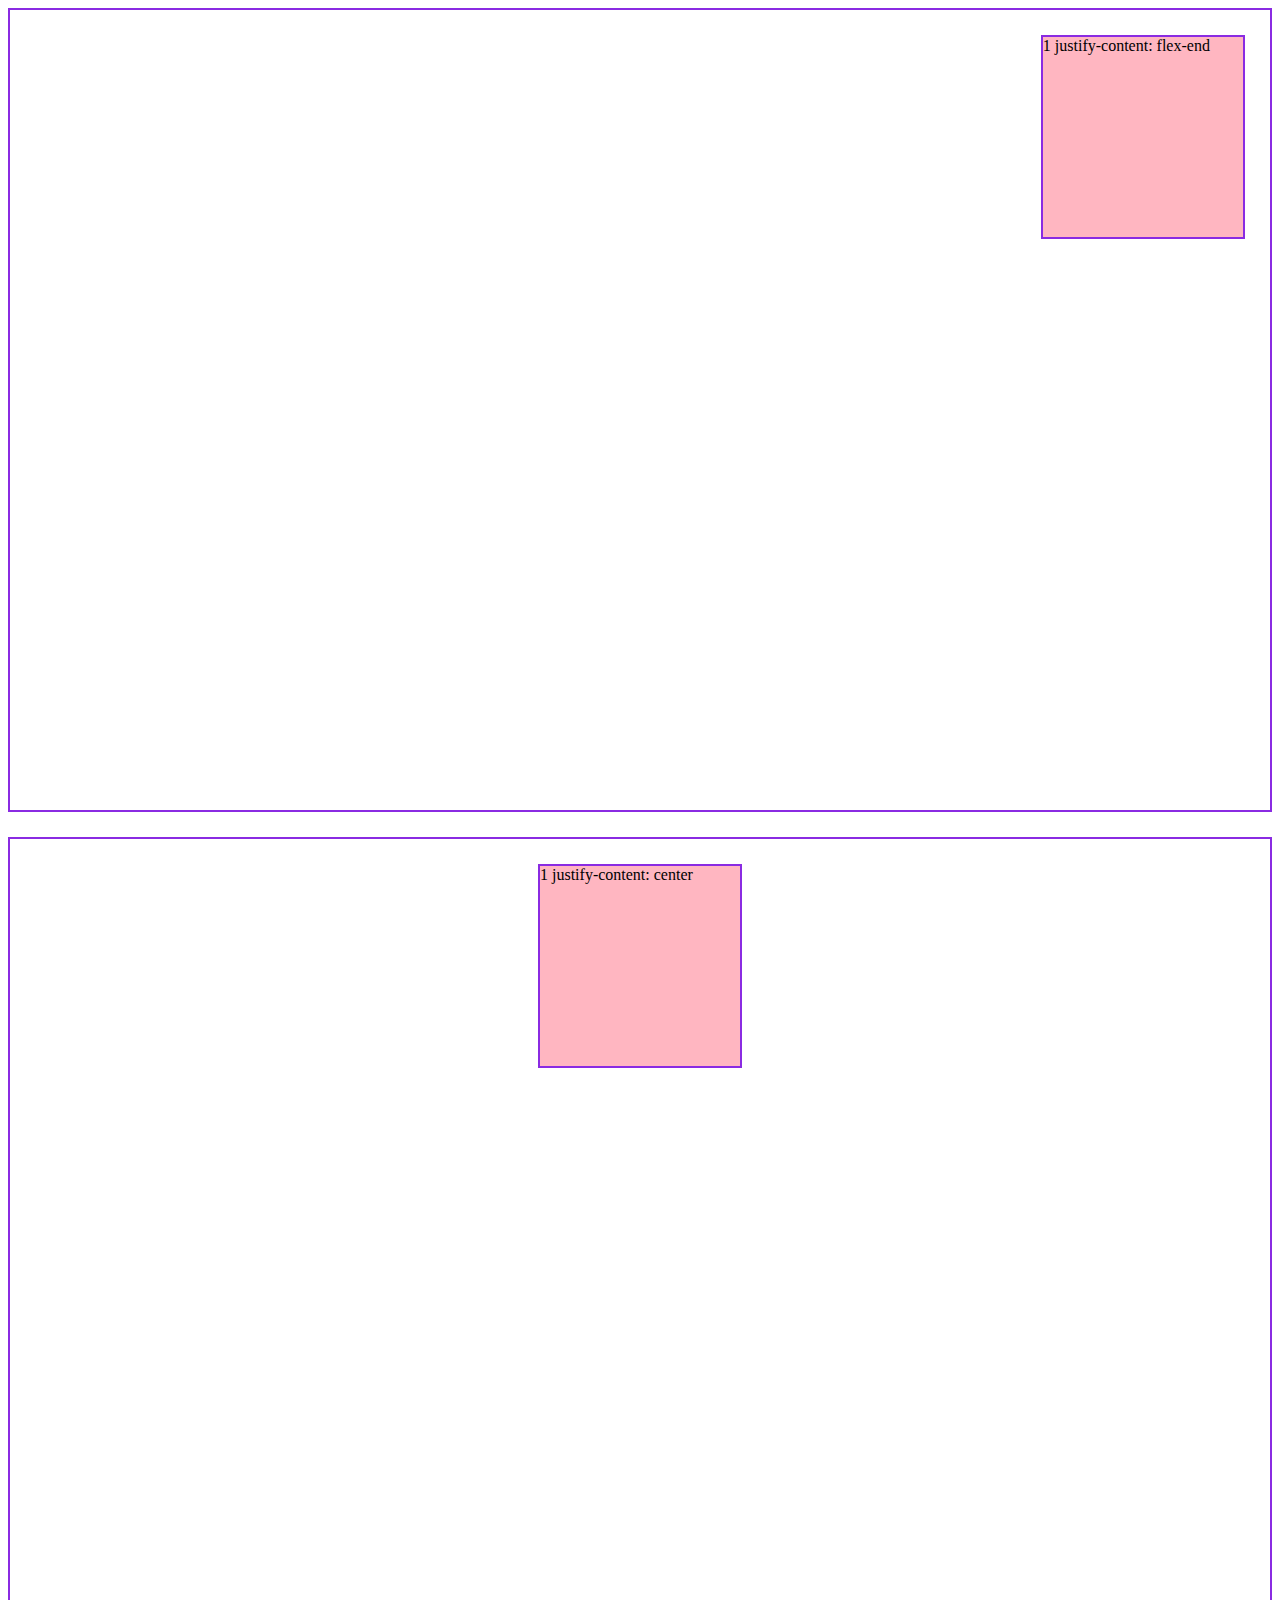
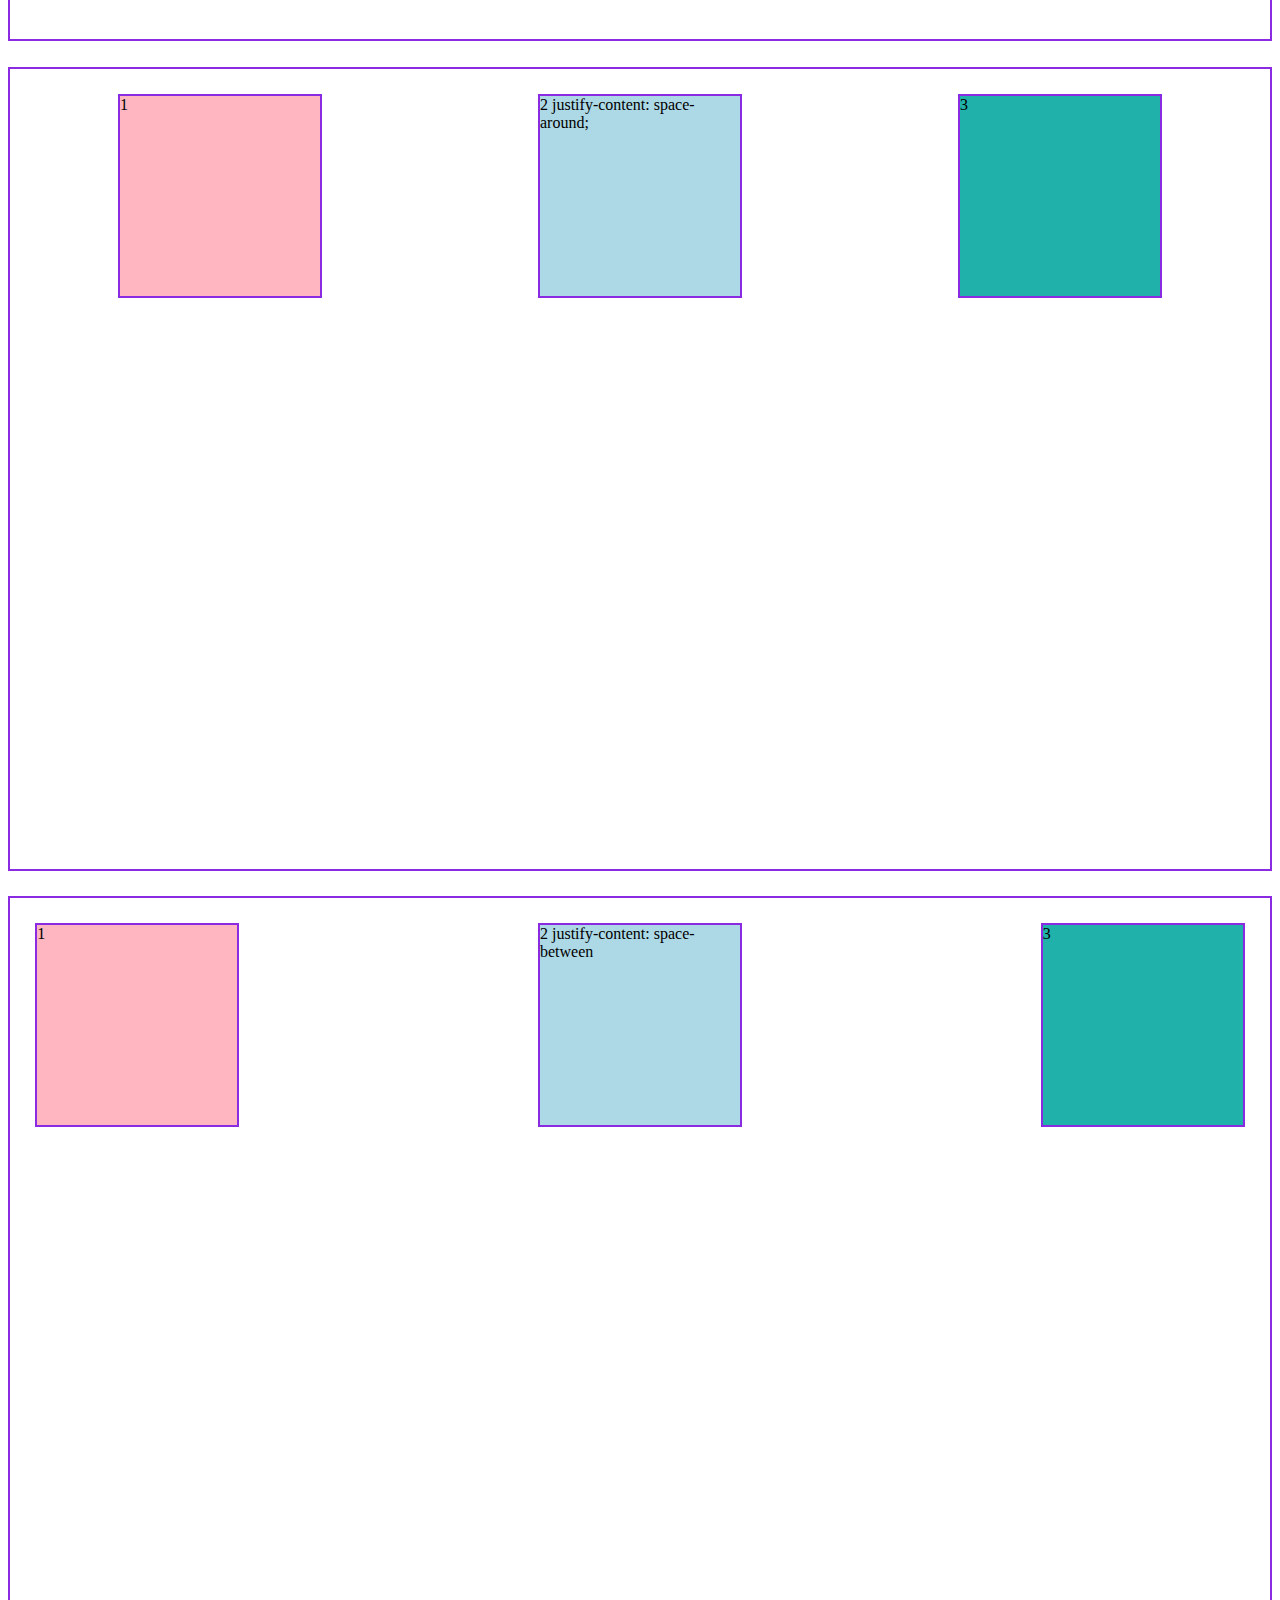
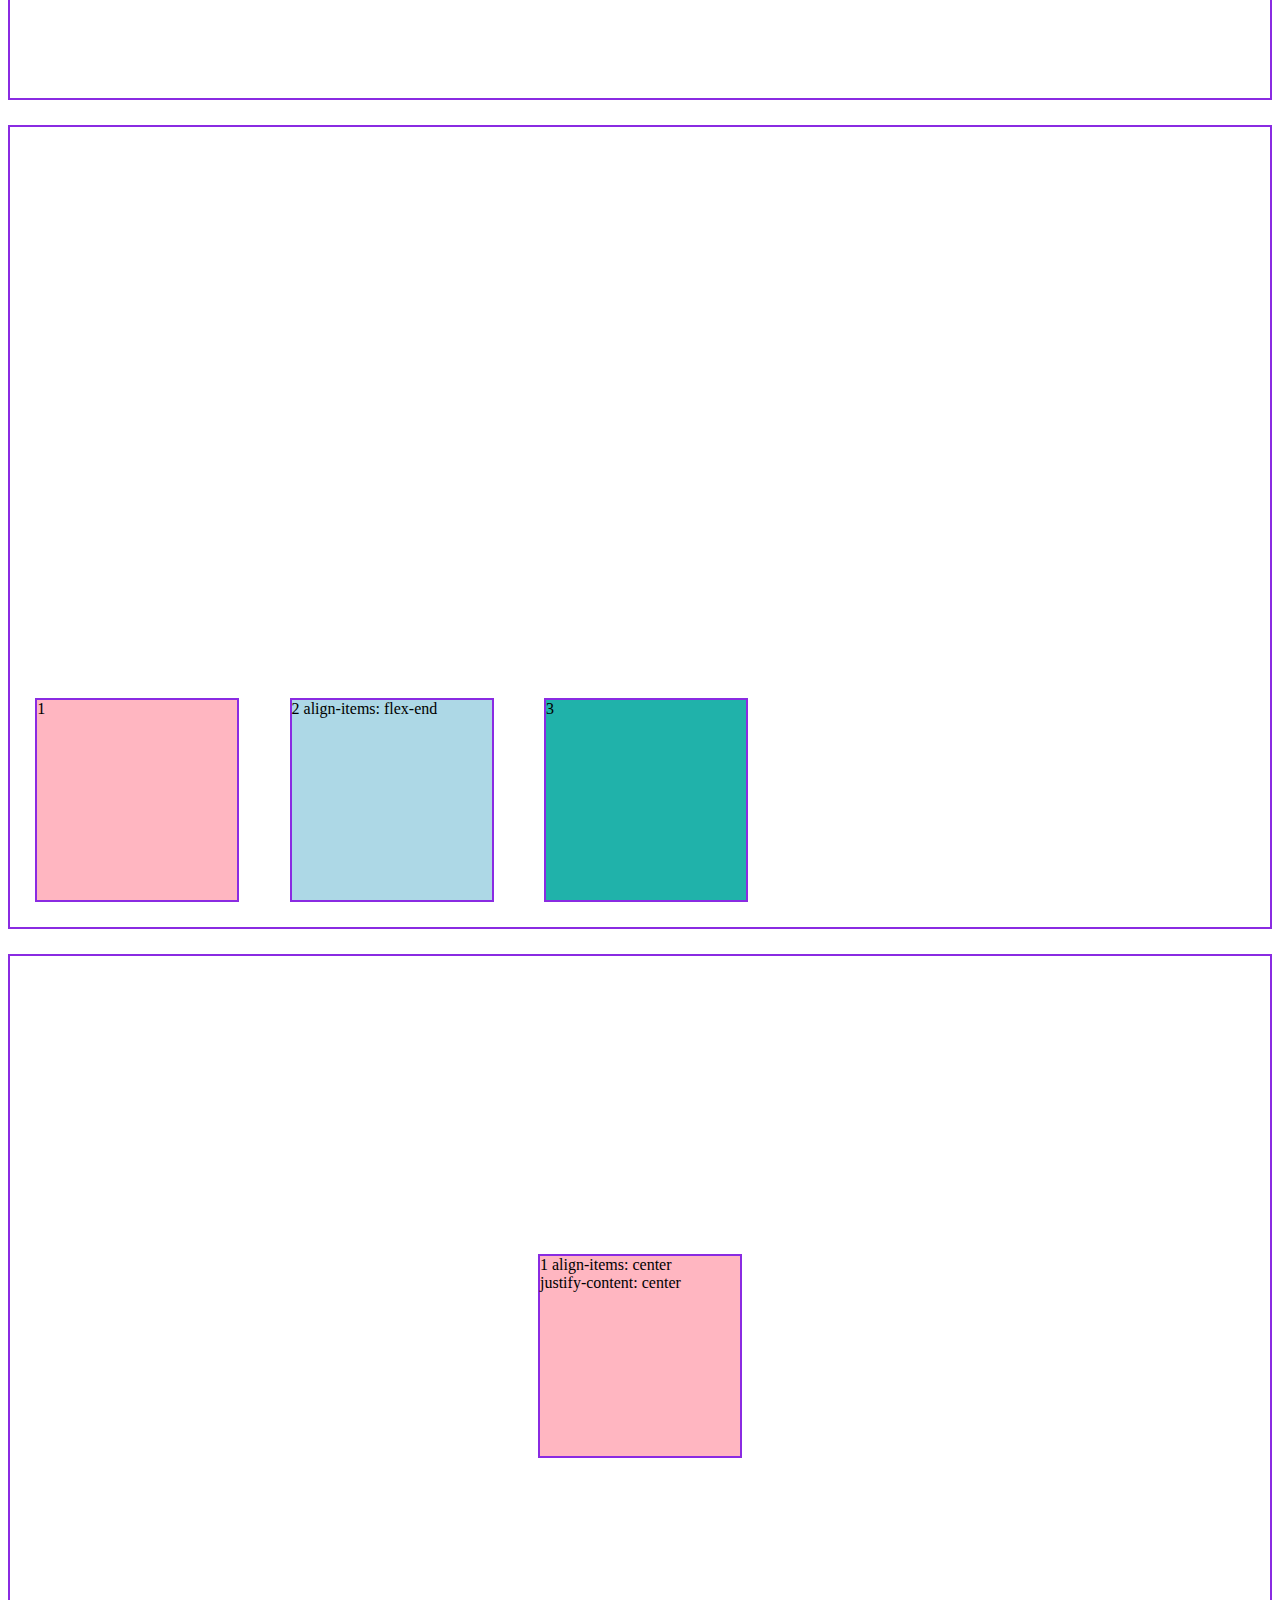
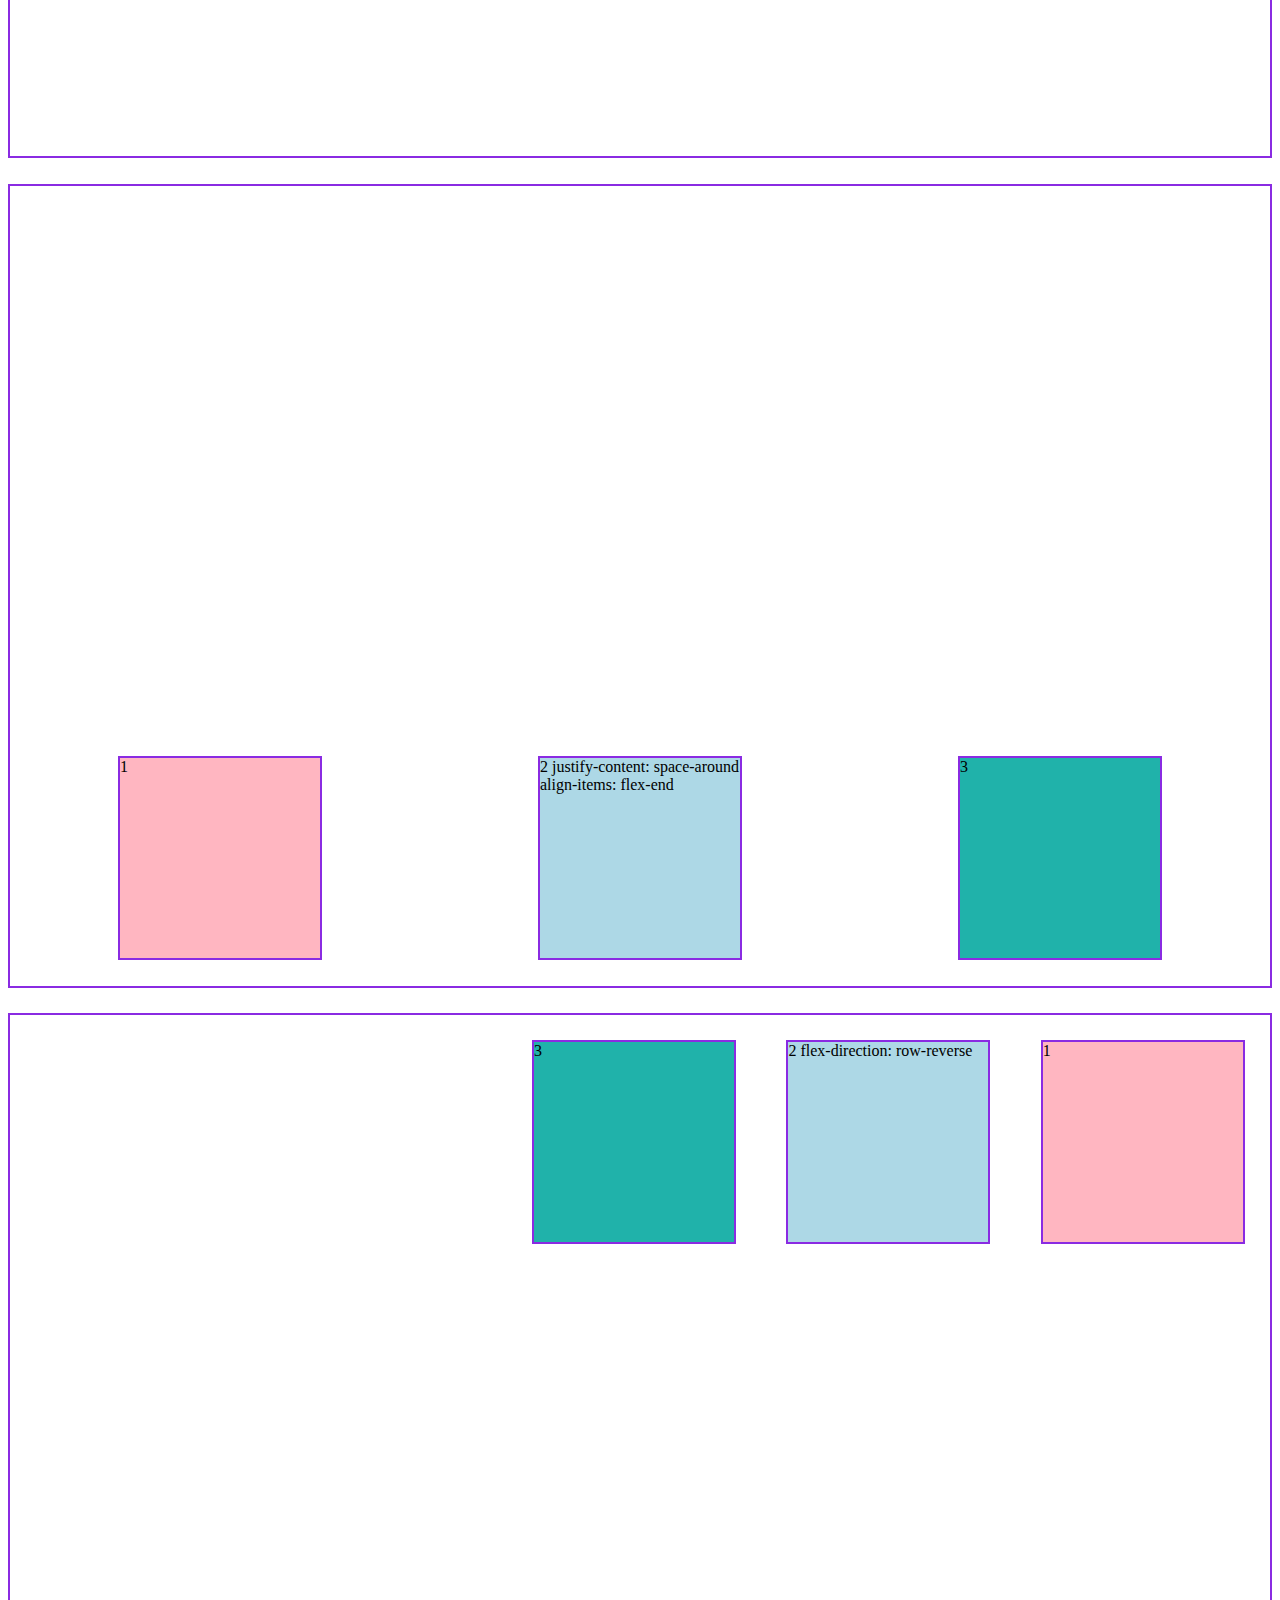
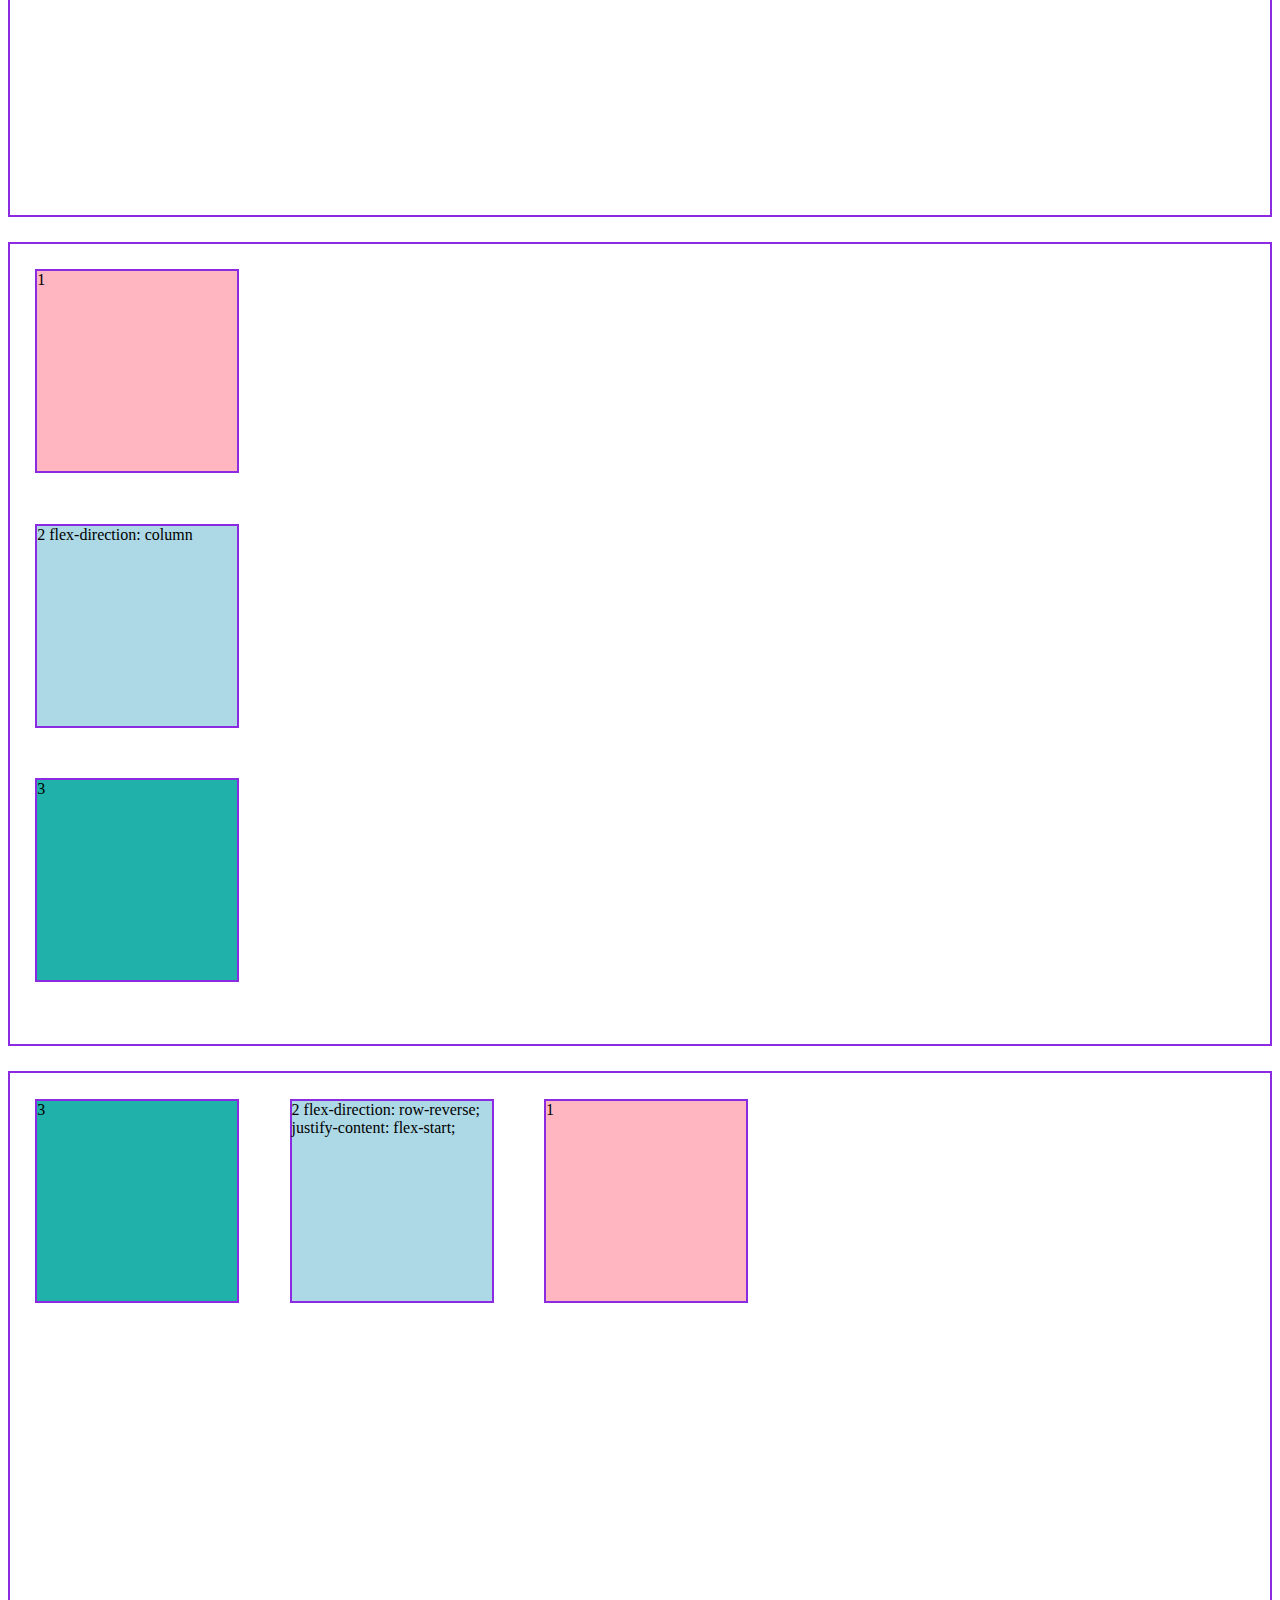
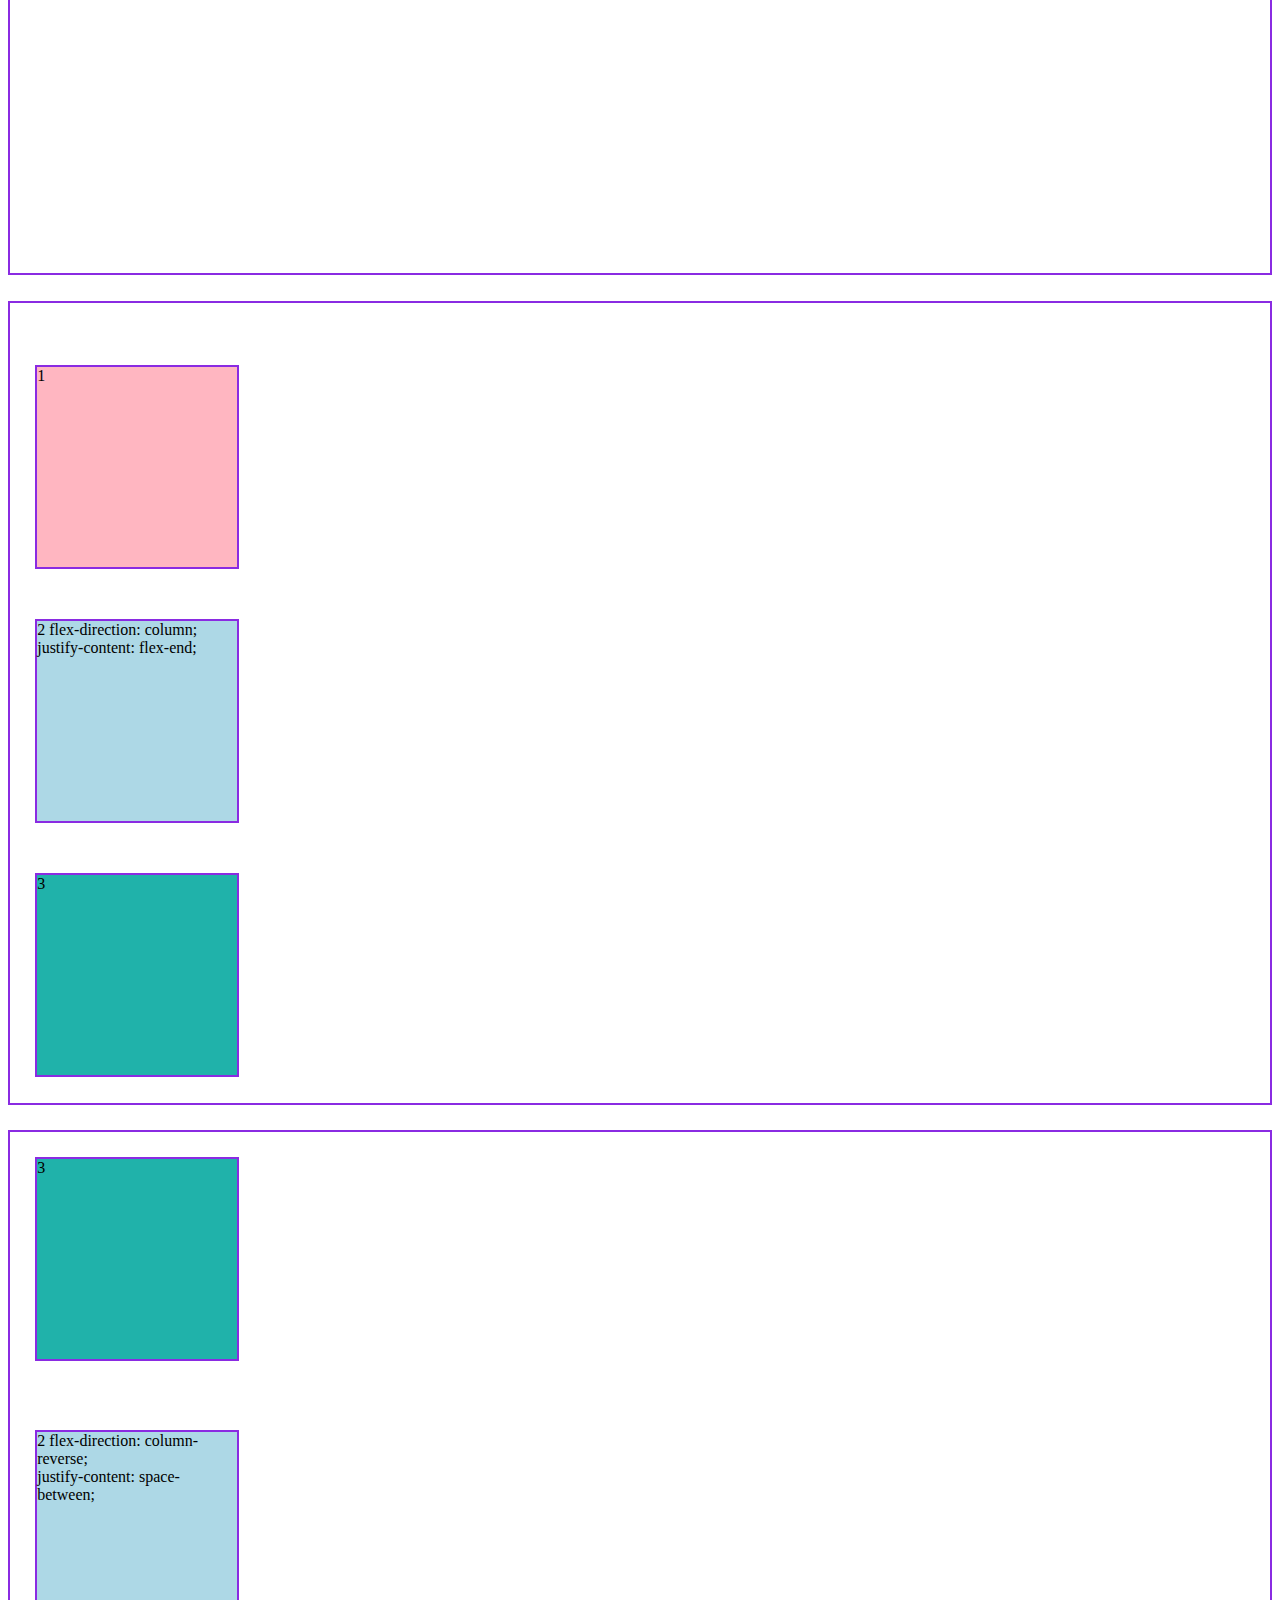
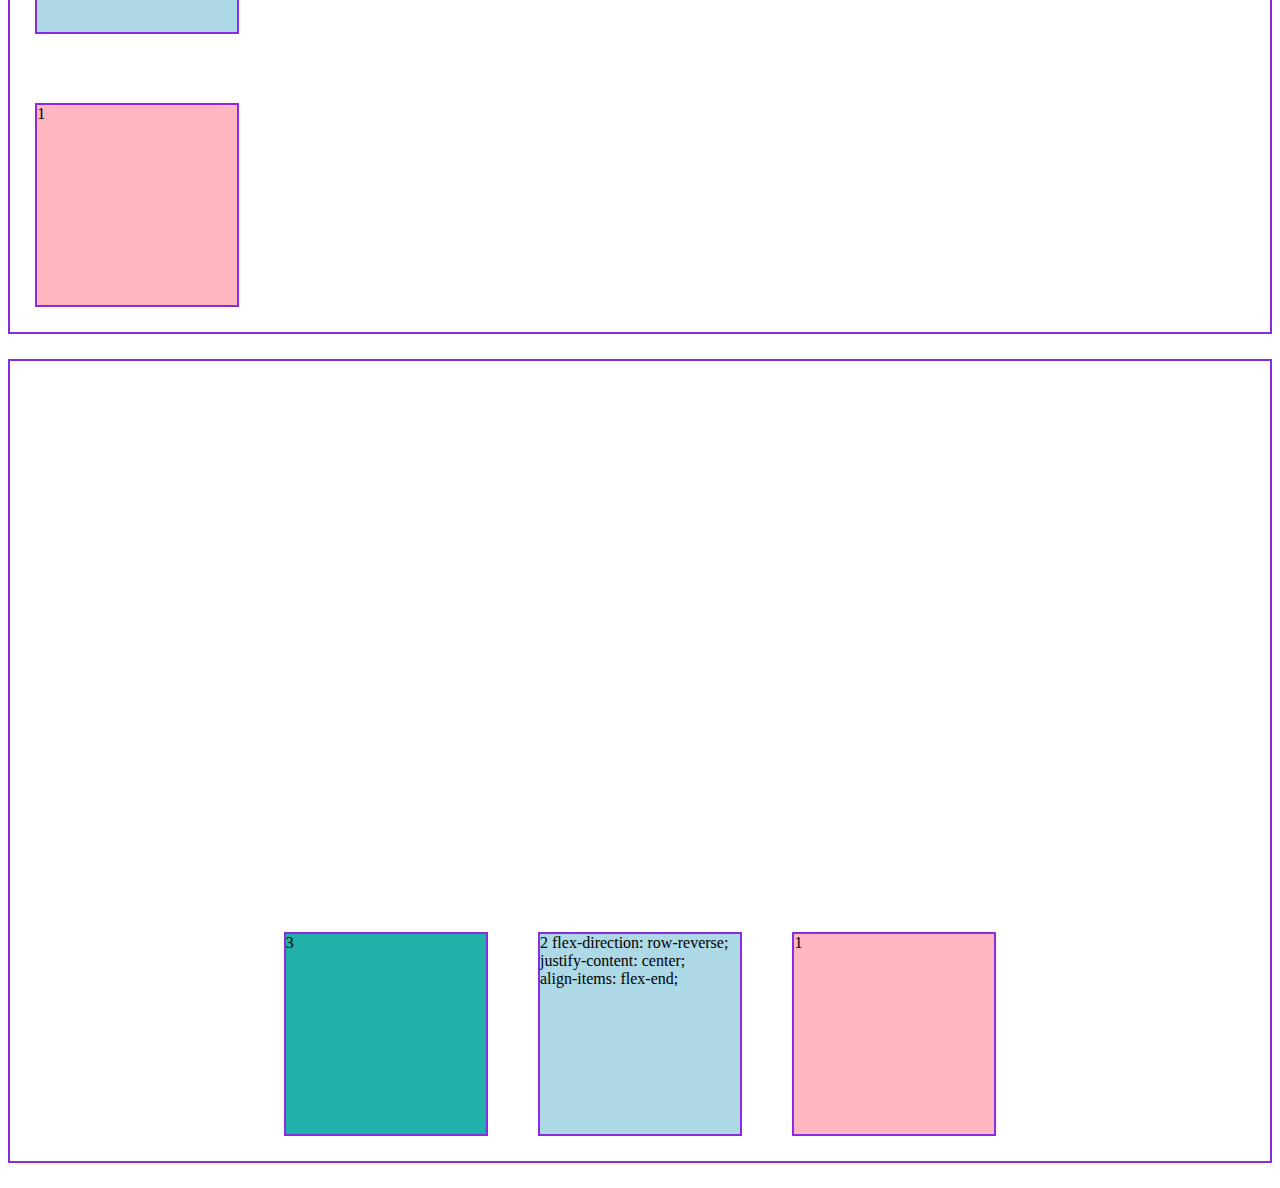
<file: flexbox/index.html>
<!DOCTYPE html>
<html lang="en">
<head>
    <meta charset="UTF-8">
    <title>FlexBox</title>
    <link rel="stylesheet" href="styles.css">
</head>
<body>

    <div id="fb-1" class="flexbox-container">
        <div class="flexbox-item one">
            1 justify-content: flex-end
        </div>
    </div>

    <div id="fb-2" class="flexbox-container">
        <div class="flexbox-item one">
            1 justify-content: center
        </div>
    </div>

    <div id="fb-3" class="flexbox-container">
        <div class="flexbox-item one">1</div>
        <div class="flexbox-item two">
            2 justify-content: space-around;
        </div>
        <div class="flexbox-item three">3</div>
    </div>

    <div id="fb-4" class="flexbox-container">
        <div class="flexbox-item one">1</div>
        <div class="flexbox-item two">2 justify-content: space-between</div>
        <div class="flexbox-item three">3</div>
    </div>

    <div id="fb-5" class="flexbox-container">
        <div class="flexbox-item one">1</div>
        <div class="flexbox-item two">2 align-items: flex-end</div>
        <div class="flexbox-item three">3</div>
    </div>

    <div id="fb-6" class="flexbox-container">
        <div class="flexbox-item one">1 align-items: center<br>justify-content: center</div>
    </div>

    <div id="fb-7" class="flexbox-container">
        <div class="flexbox-item one">1</div>
        <div class="flexbox-item two">2 justify-content: space-around<br>align-items: flex-end</div>
        <div class="flexbox-item three">3</div>
    </div>

    <div id="fb-8" class="flexbox-container">
        <div class="flexbox-item one">1</div>
        <div class="flexbox-item two">2 flex-direction: row-reverse</div>
        <div class="flexbox-item three">3</div>
    </div>

    <div id="fb-9" class="flexbox-container">
        <div class="flexbox-item one">1</div>
        <div class="flexbox-item two">2 flex-direction: column</div>
        <div class="flexbox-item three">3</div>
    </div>

    <div id="fb-10" class="flexbox-container">
        <div class="flexbox-item one">1</div>
        <div class="flexbox-item two">2 flex-direction: row-reverse;<br>justify-content: flex-start;</div>
        <div class="flexbox-item three">3</div>
    </div>

    <div id="fb-11" class="flexbox-container">
        <div class="flexbox-item one">1</div>
        <div class="flexbox-item two">2 flex-direction: column;<br>justify-content: flex-end;</div>
        <div class="flexbox-item three">3</div>
    </div>

    <div id="fb-12" class="flexbox-container">
        <div class="flexbox-item one">1</div>
        <div class="flexbox-item two">2 flex-direction: column-reverse;<br>justify-content: space-between;</div>
        <div class="flexbox-item three">3</div>
    </div>

    <div id="fb-13" class="flexbox-container">
        <div class="flexbox-item one">1</div>
        <div class="flexbox-item two">2 flex-direction: row-reverse;<br>justify-content: center;<br>align-items: flex-end;</div>
        <div class="flexbox-item three">3</div>
    </div>

</body>
</html>
</file>
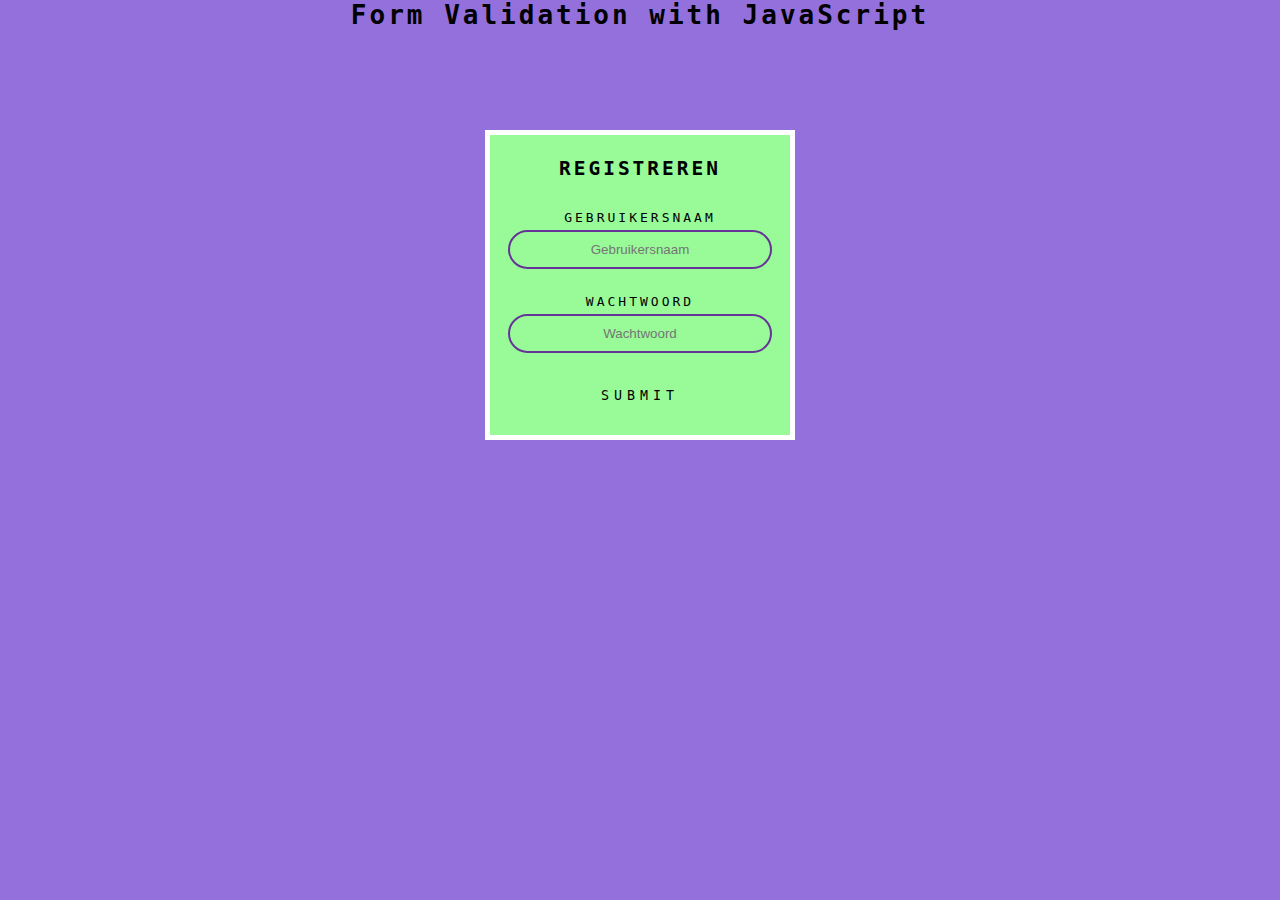
<file: form-validation/index.html>
<!DOCTYPE html>
<html lang="en">
<head>
    <meta charset="UTF-8">
    <title>Form validation</title>
    <!-- link stylesheet -->
    <link rel="stylesheet" href="styles.css">
</head>
<body>
    <h1>Form Validation with JavaScript</h1>

    <!-- registratieformulier -->
    <form action="index.html">
        <!-- titel formulier -->
        <h2>Registreren</h2>

        <!-- input veld gebruikersnaam met label -->
        <label for="username">
            Gebruikersnaam<br>
            <input id="username" type="text" name="username" placeholder="Gebruikersnaam"/>
            <!-- plek voor message -->
            <span id="usernameMsg">Gebruikernaam mag geen @ bevatten</span>
        </label>

        <!-- input veld wachtwoord met label -->
        <label for="password">
            Wachtwoord<br>
            <input id="password" type="password" name="password" placeholder="Wachtwoord" autocomplete="currentPassword">
            <!-- plek voor message -->
            <span id="passwordMsg">Wachtwoord te kort</span>
        </label>

        <input type="submit" name="" placeholder="Login">

    </form>

    <!-- link javascript file -->
    <script src="main.js"></script>
</body>
</html>
</file>
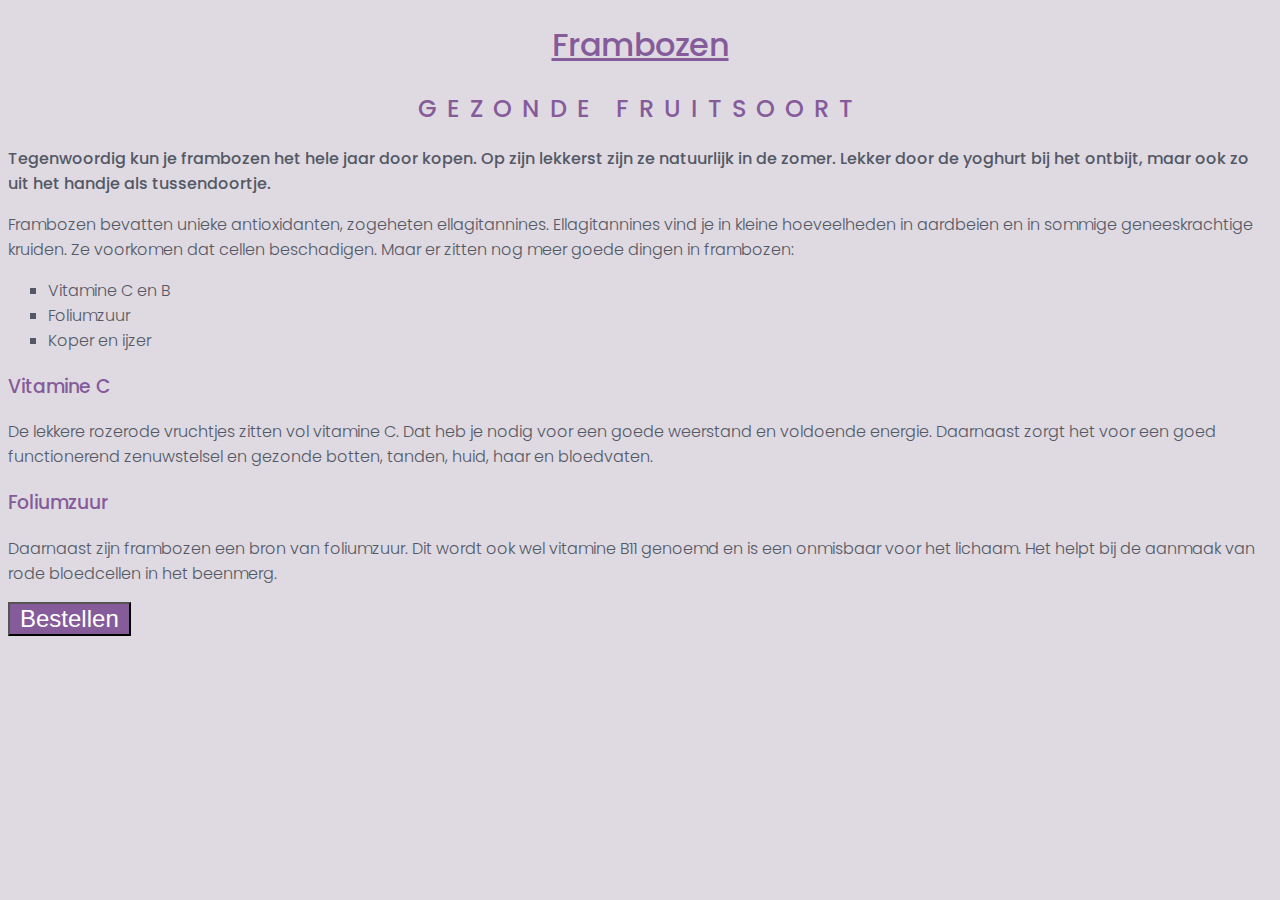
<file: frambozen/index.html>
<!DOCTYPE html>
<html lang="nl">
<head>
    <meta charset="UTF-8">
    <link rel="stylesheet" href="frambozen.css">
    <title>EdHub opdracht - Frambozen artikel</title>
</head>
<body>
    <!-- titel van pagina -->
    <h1 class="contrast underline">Frambozen</h1>
    <!-- subtitel van pagina -->
    <h2 class="contrast uppercase">Gezonde fruitsoort</h2>

    <p id="introduction">
        Tegenwoordig kun je frambozen het hele jaar door kopen. Op zijn lekkerst zijn ze natuurlijk in de
        zomer. Lekker door de yoghurt bij het ontbijt, maar ook zo uit het handje als tussendoortje.
    </p>

    <p>Frambozen bevatten unieke antioxidanten, zogeheten ellagitannines. Ellagitannines vind je in kleine hoeveelheden in
        aardbeien en in sommige geneeskrachtige kruiden. Ze voorkomen dat cellen beschadigen. Maar er zitten nog meer goede
        dingen in frambozen:
    </p>

    <ul>
        <li>Vitamine C en B</li>
        <li>Foliumzuur</li>
        <li>Koper en ijzer</li>
    </ul>

    <h3 class="contrast">Vitamine C</h3>
    <p>De lekkere rozerode vruchtjes zitten vol vitamine C. Dat heb je nodig voor een goede weerstand en voldoende energie.
        Daarnaast zorgt het voor een goed functionerend zenuwstelsel en gezonde botten, tanden, huid, haar en
        bloedvaten.
    </p>

    <h3 class="contrast">Foliumzuur</h3>
    <p>Daarnaast zijn frambozen een bron van foliumzuur. Dit wordt ook wel vitamine B11 genoemd en is een onmisbaar voor het
        lichaam. Het helpt bij de aanmaak van rode bloedcellen in het beenmerg.
    </p>

    <button type="button">Bestellen</button>
</body>
</html>
</file>
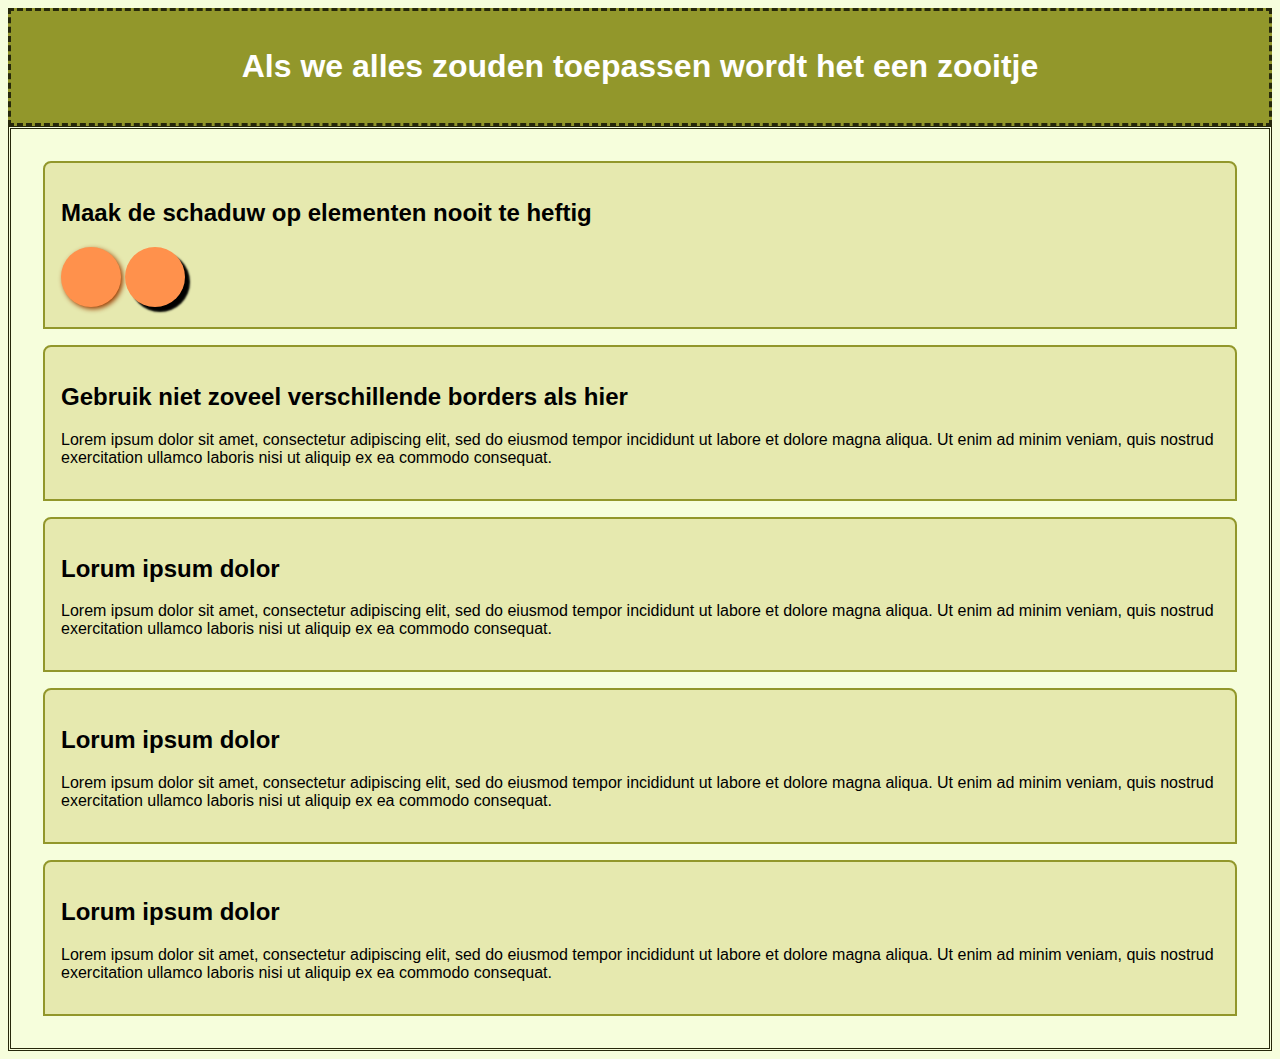
<file: green-article/index.html>
<!DOCTYPE html>
<html lang="nl">
<head>
    <meta charset="UTF-8">
    <link rel="stylesheet" href="groenartikel.css">
    <title>EdHub opdracht - Groen artikel</title>
</head>
<body>
    <header>
        <h1>Als we alles zouden toepassen wordt het een zooitje</h1>
    </header>
    <main>
        <article>
            <h2>Maak de schaduw op elementen nooit te heftig</h2>
            <div id="circle-one"></div>
            <div id="circle-two"></div>
        </article>
        <article>
            <h2>Gebruik niet zoveel verschillende borders als hier</h2>
            <p>Lorem ipsum dolor sit amet, consectetur adipiscing elit, sed do eiusmod tempor incididunt ut labore et dolore
                magna aliqua. Ut enim ad minim veniam, quis nostrud exercitation ullamco laboris nisi ut aliquip ex ea
                commodo consequat. </p>
        </article>
        <article>
            <h2>Lorum ipsum dolor</h2>
            <p>Lorem ipsum dolor sit amet, consectetur adipiscing elit, sed do eiusmod tempor incididunt ut labore et dolore
                magna aliqua. Ut enim ad minim veniam, quis nostrud exercitation ullamco laboris nisi ut aliquip ex ea
                commodo consequat. </p>
        </article>
        <article>
            <h2>Lorum ipsum dolor</h2>
            <p>Lorem ipsum dolor sit amet, consectetur adipiscing elit, sed do eiusmod tempor incididunt ut labore et dolore
                magna aliqua. Ut enim ad minim veniam, quis nostrud exercitation ullamco laboris nisi ut aliquip ex ea
                commodo consequat. </p>
        </article>
        <article>
            <h2>Lorum ipsum dolor</h2>
            <p>Lorem ipsum dolor sit amet, consectetur adipiscing elit, sed do eiusmod tempor incididunt ut labore et dolore
                magna aliqua. Ut enim ad minim veniam, quis nostrud exercitation ullamco laboris nisi ut aliquip ex ea
                commodo consequat. </p>
        </article>
    </main>
</body>
</html>
</file>
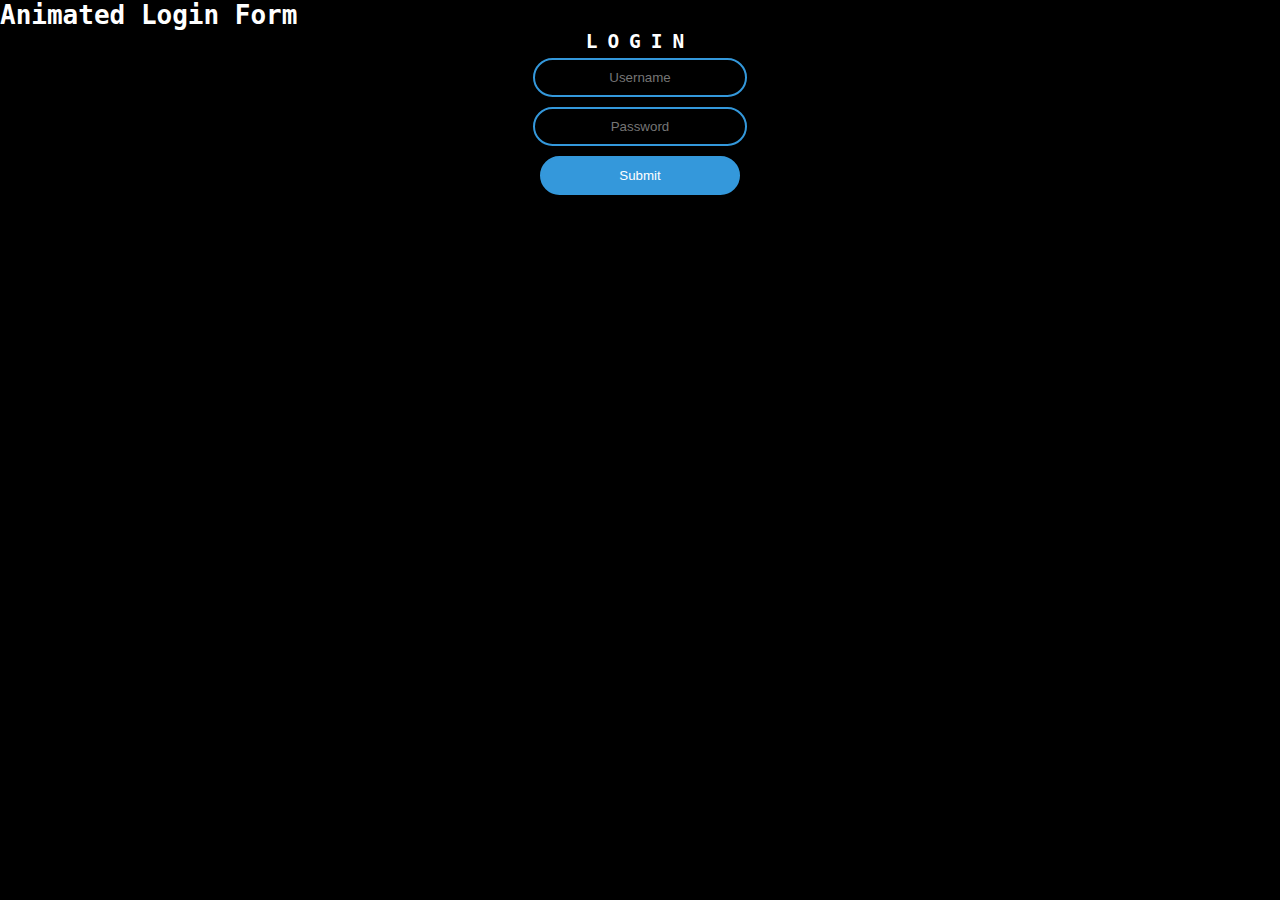
<file: login/index.html>
<!DOCTYPE html>
<html lang="en">
<head>
    <meta charset="UTF-8">
    <title>Login</title>
    <link rel="stylesheet" href="./styles.css">
</head>
<body>
  <h1>Animated Login Form</h1>
  <form action="index.html" class="box" method="post">
      <h2>Login</h2>
      <input type="text" name="" placeholder="Username">
      <input type="password" name="" placeholder="Password">
      <input type="submit" name="" placeholder="Login">
  </form>
</body>
</html>
</file>
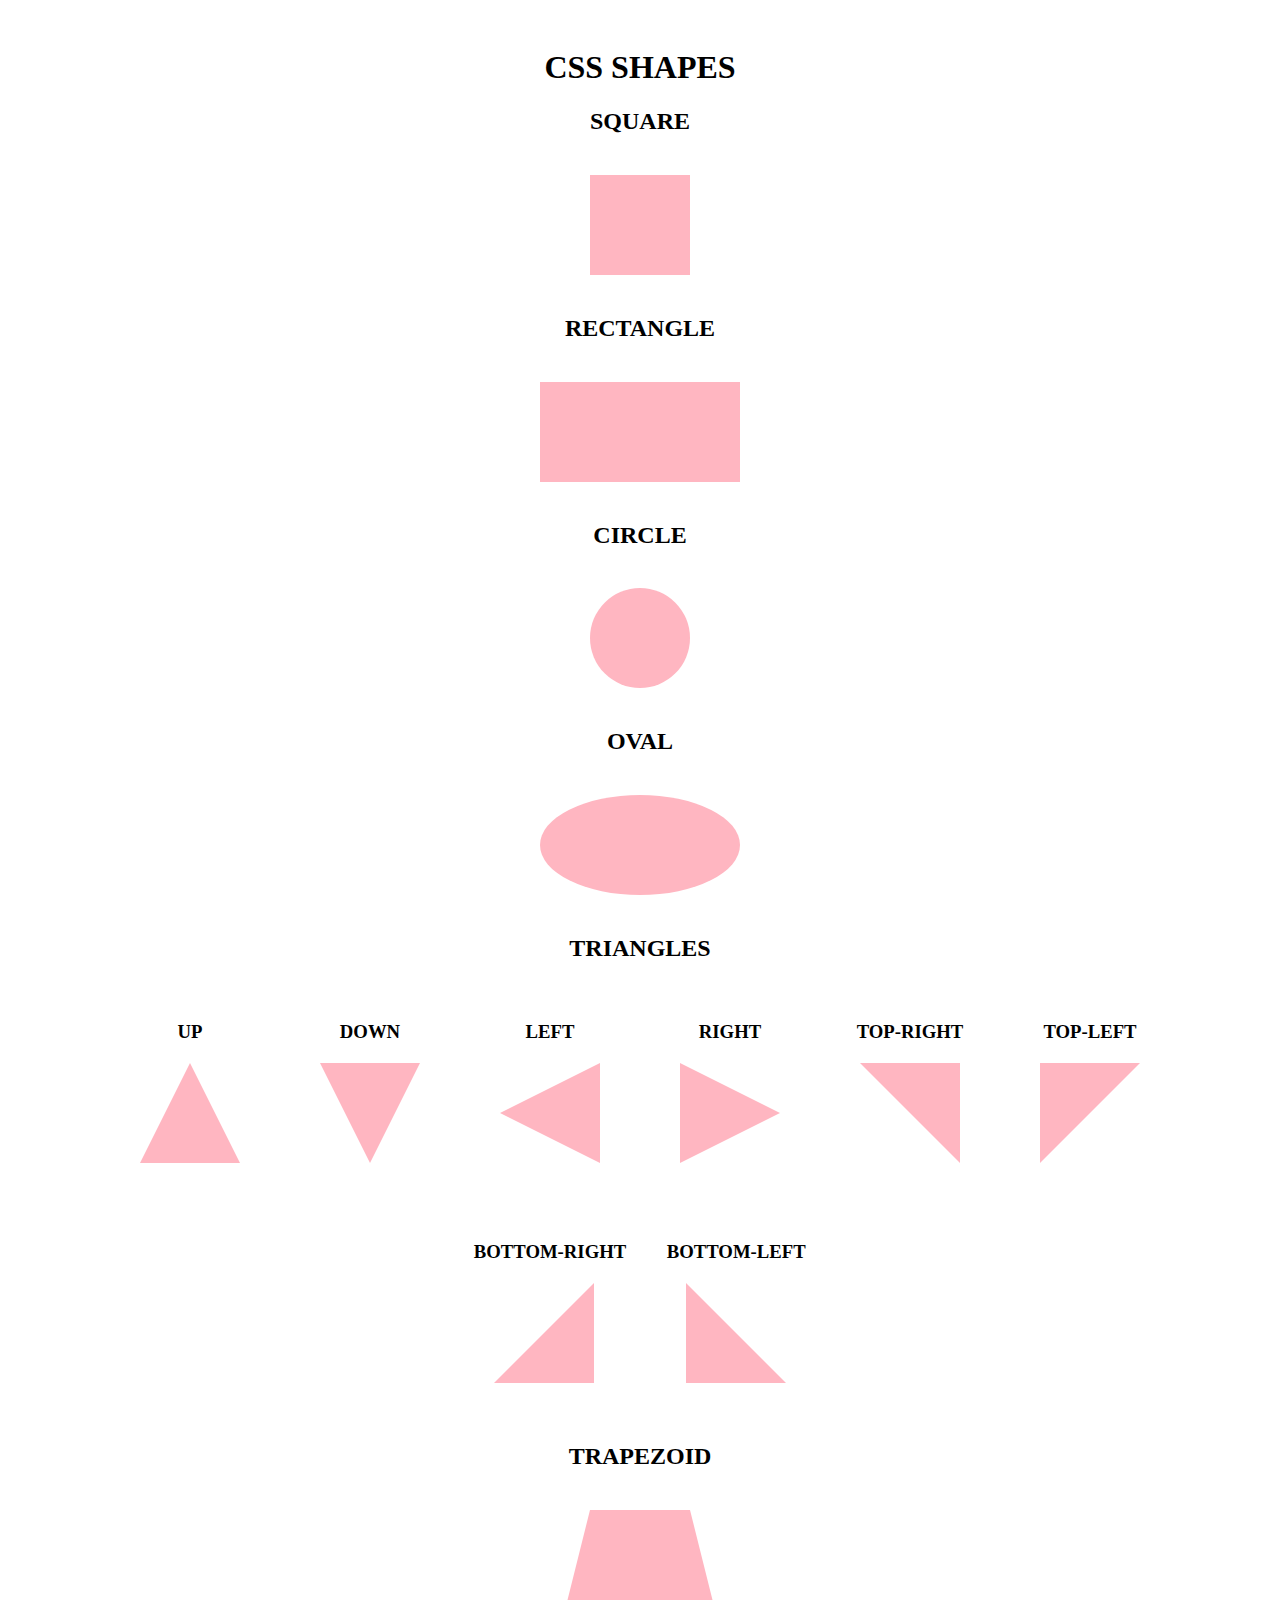
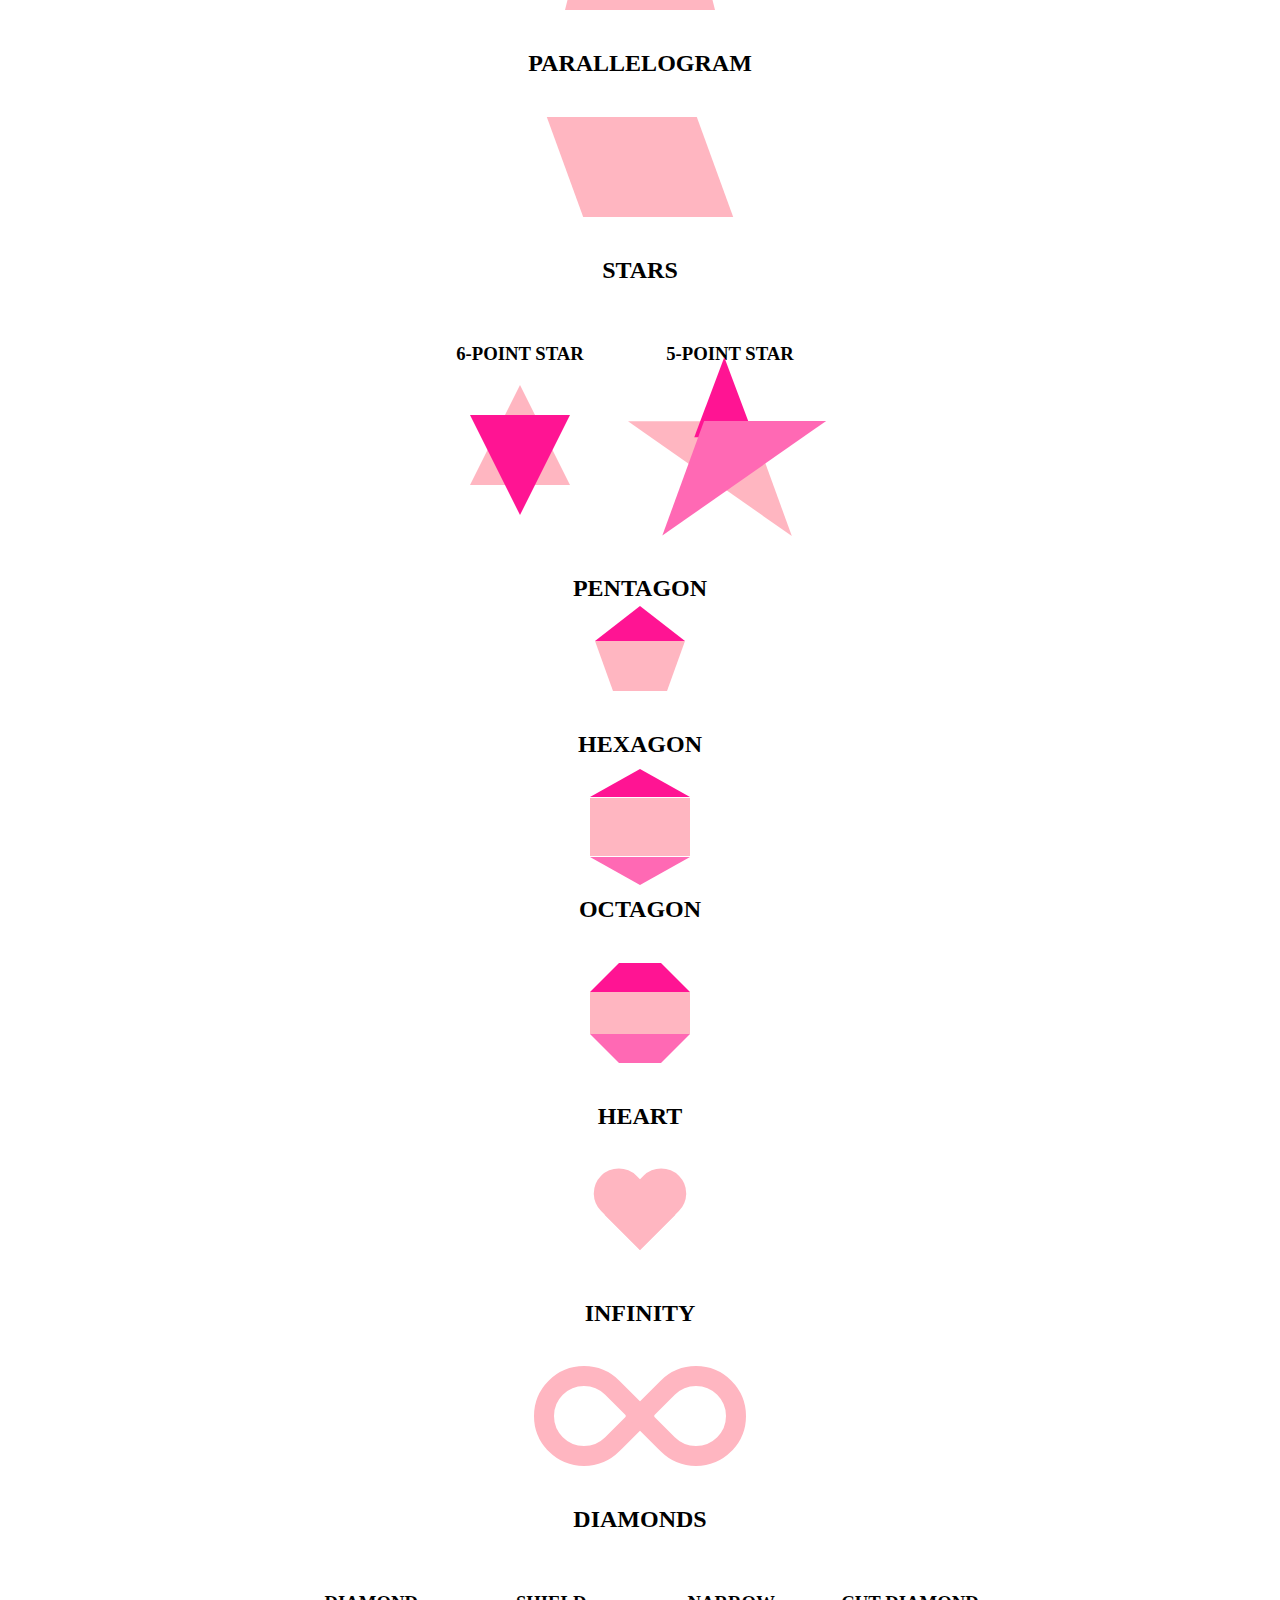
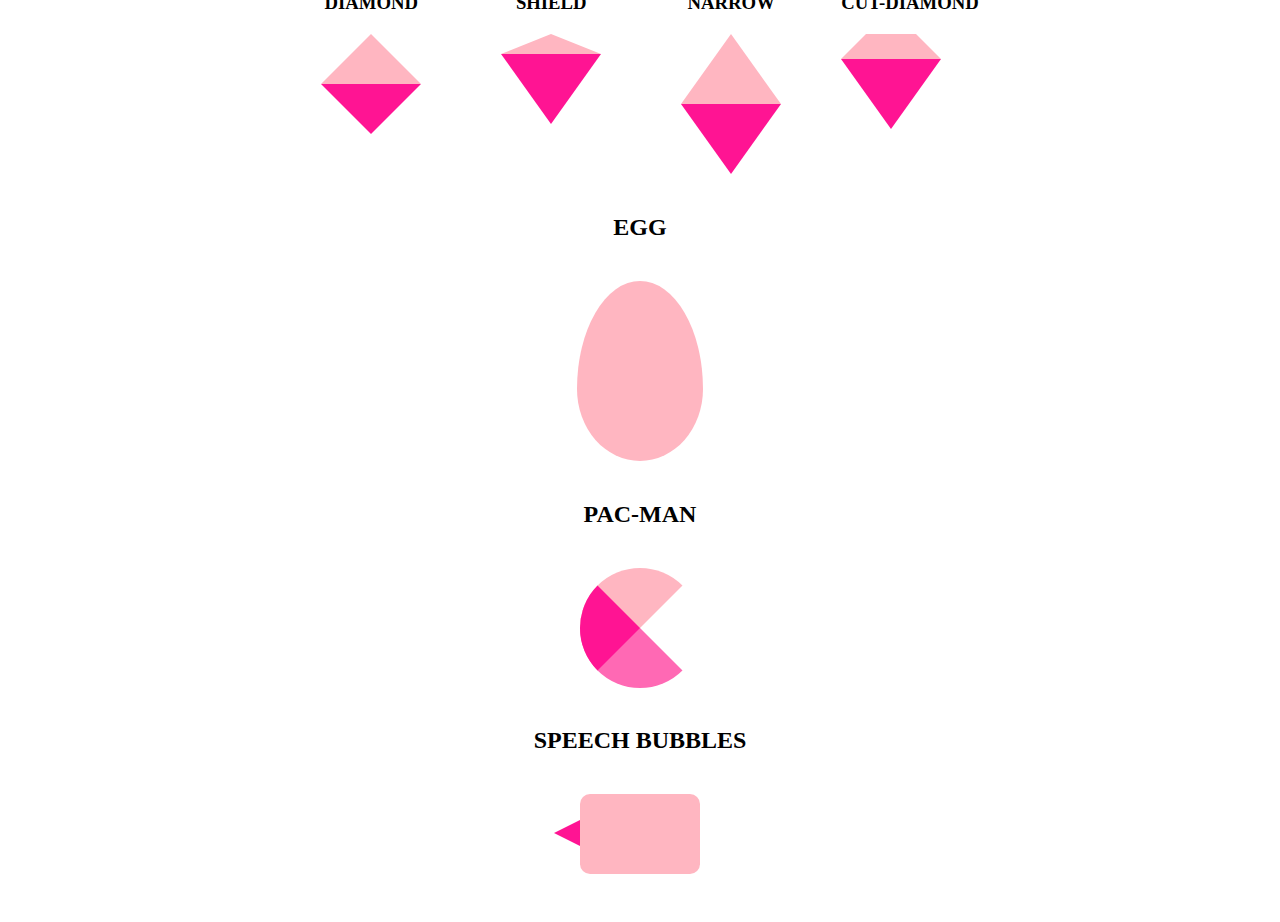
<file: shapes/index.html>
<!DOCTYPE html>
<html lang="en">
<head>
    <meta charset="UTF-8">
    <title>CSS Shapes</title>
    <link rel="stylesheet" href="shapes.css">

</head>
<body>

    <h1>CSS shapes</h1>

    <h2>Square</h2>
    <div class="row">
        <div id="square"></div>
    </div>

    <h2>Rectangle</h2>
    <div class="row">
        <div id="rectangle"></div>
    </div>

    <h2>Circle</h2>
    <div class="row">
        <div id="circle"></div>
    </div>

    <h2>Oval</h2>
    <div class="row">
        <div id="oval"></div>
    </div>

    <h2>Triangles</h2>
    <div class="row">
        <div>
            <h3>Up</h3>
            <div id="triangle-up"></div>
        </div>
        <div>
            <h3>Down</h3>
            <div id="triangle-down"></div>
        </div>
        <div>
            <h3>Left</h3>
            <div id="triangle-left"></div>
        </div>
        <div>
            <h3>Right</h3>
            <div id="triangle-right"></div>
        </div>
        <div>
            <h3>Top-Right</h3>
            <div id="triangle-top-right"></div>
        </div>
        <div>
            <h3>Top-left</h3>
            <div id="triangle-top-left"></div>
        </div>
        <div>
            <h3>Bottom-Right</h3>
            <div id="triangle-bottom-right"></div>
        </div>
        <div>
            <h3>Bottom-left</h3>
            <div id="triangle-bottom-left"></div>
        </div>
    </div>

    <h2>Trapezoid</h2>
    <div class="row">
        <div id="trapezoid"></div>
    </div>

    <h2>Parallelogram</h2>
    <div class="row">
        <div id="parallelogram"></div>
    </div>

    <h2>Stars</h2>
    <div class="row">
        <div>
            <h3>6-point Star</h3>
            <div id="sixpointstar"></div>
        </div>
        <div>
            <h3>5-point Star</h3>
            <div id="fivepointstar"></div>
        </div>
    </div>

    <h2>Pentagon</h2>
    <div class="row">
        <div id="pentagon"></div>
    </div>

    <h2>Hexagon</h2>
    <div class="row">
        <div id="hexagon"></div>
    </div>

    <h2>Octagon</h2>
    <div class="row">
        <div id="octagon"></div>
    </div>

    <h2>Heart</h2>
    <div class="row">
        <div id="heart"></div>
    </div>

    <h2>Infinity</h2>
    <div class="row">
        <div id="infinity"></div>
    </div>

    <h2>Diamonds</h2>
    <div class="row">
        <div>
            <h3>Diamond</h3>
            <div id="diamond"></div>
        </div>
        <div>
            <h3>Shield</h3>
            <div id="diamond-shield"></div>
        </div>
        <div>
            <h3>Narrow</h3>
            <div id="diamond-narrow"></div>
        </div>
        <div>
            <h3>Cut-Diamond</h3>
            <div id="diamond-cut"></div>
        </div>
    </div>

    <h2>Egg</h2>
    <div class="row">
        <div id="egg"></div>
    </div>

    <h2>Pac-Man</h2>
    <div class="row">
        <div id="pac-man"></div>
    </div>

    <h2>Speech bubbles</h2>
    <div class="row">
        <div id="speech-bubble"></div>
    </div>
</body>
</html>
</file>
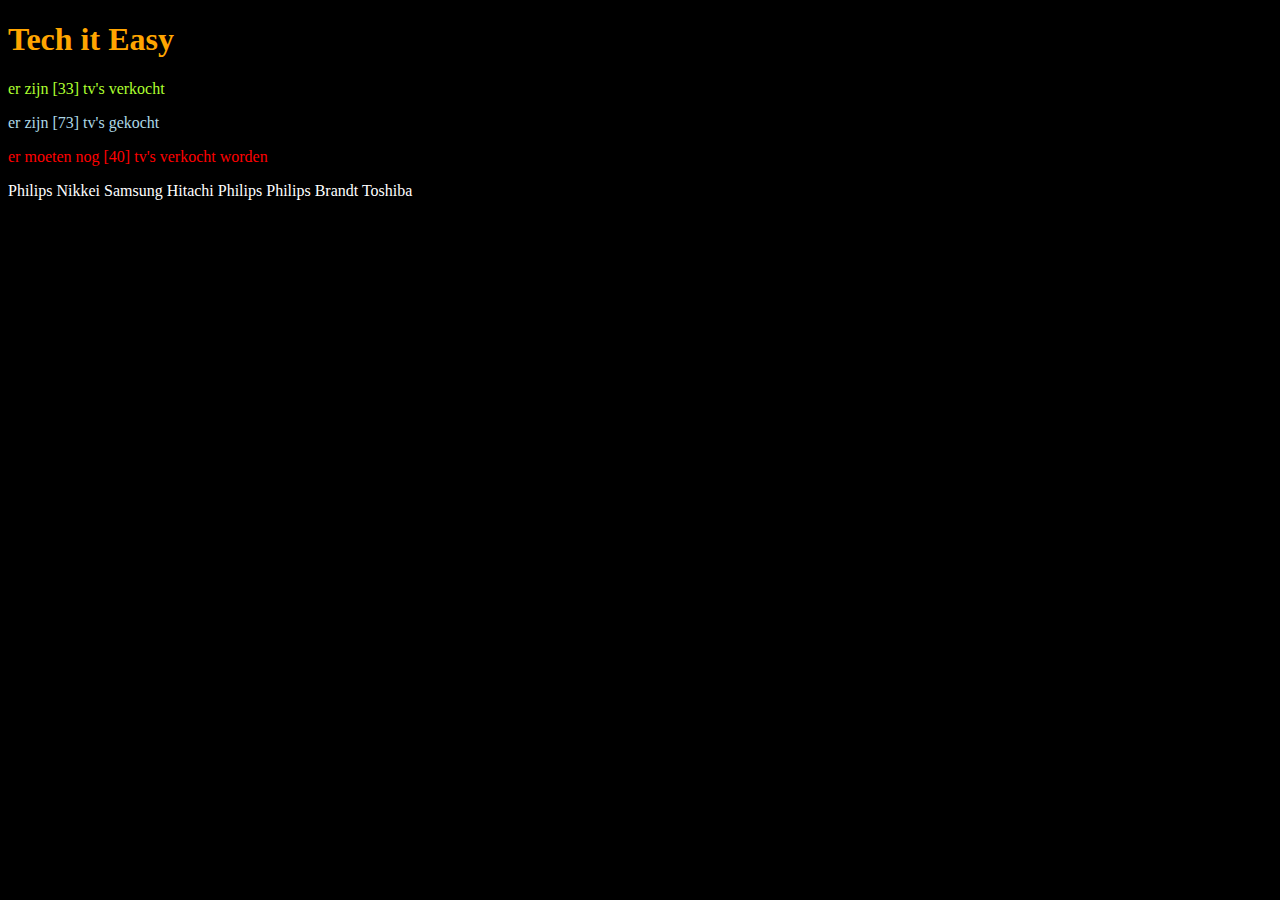
<file: tech-it-easy/index.html>
<!DOCTYPE html>
<html lang="en">
<head>
    <meta charset="UTF-8">
    <title>Tech It Easy Dashboard</title>
    <!--
        koppel CSS & JS
    -->
    <link rel="stylesheet" href="./styles.css">
    <script src="main.js"></script>
</head>
<body id="root">
    <h1>Tech it Easy</h1>
    <script>
        const root = document.getElementById("root");

        /**
         * opdracht 2
         */

        // verkochte tv's
        const sold = document.createElement("p");
        sold.className = "success";
        const numberSold = document.createTextNode("er zijn [" + getNumberOfSoldTVs(inventory) + "] tv's verkocht");
        sold.appendChild(numberSold);

        // gekochte tv's
        const bought = document.createElement("p");
        bought.className = "blue";
        const numberBought = document.createTextNode("er zijn [" + getNumberOfBoughtTVs(inventory) + "] tv's gekocht");
        bought.appendChild(numberBought);

        // tv's die nog verkocht moeten worden
        const sum = document.createElement("p");
        sum.className = "warning";
        const stillToSell = document.createTextNode("er moeten nog [" + (getNumberOfBoughtTVs(inventory) - getNumberOfSoldTVs(inventory)) + "] tv's verkocht worden");
        sum.appendChild(stillToSell);

        // toon op pagina
        root.appendChild(sold);
        root.appendChild(bought);
        root.appendChild(sum);
    </script>

    <script>
        /**
         * opdracht 3
         */
        const brands = document.createElement("p");
        const brandNames = document.createTextNode(getAllBrands(inventory));
        brands.appendChild(brandNames);

        // toon op pagina
        root.appendChild(brands);
    </script>

</body>
</html>
</file>
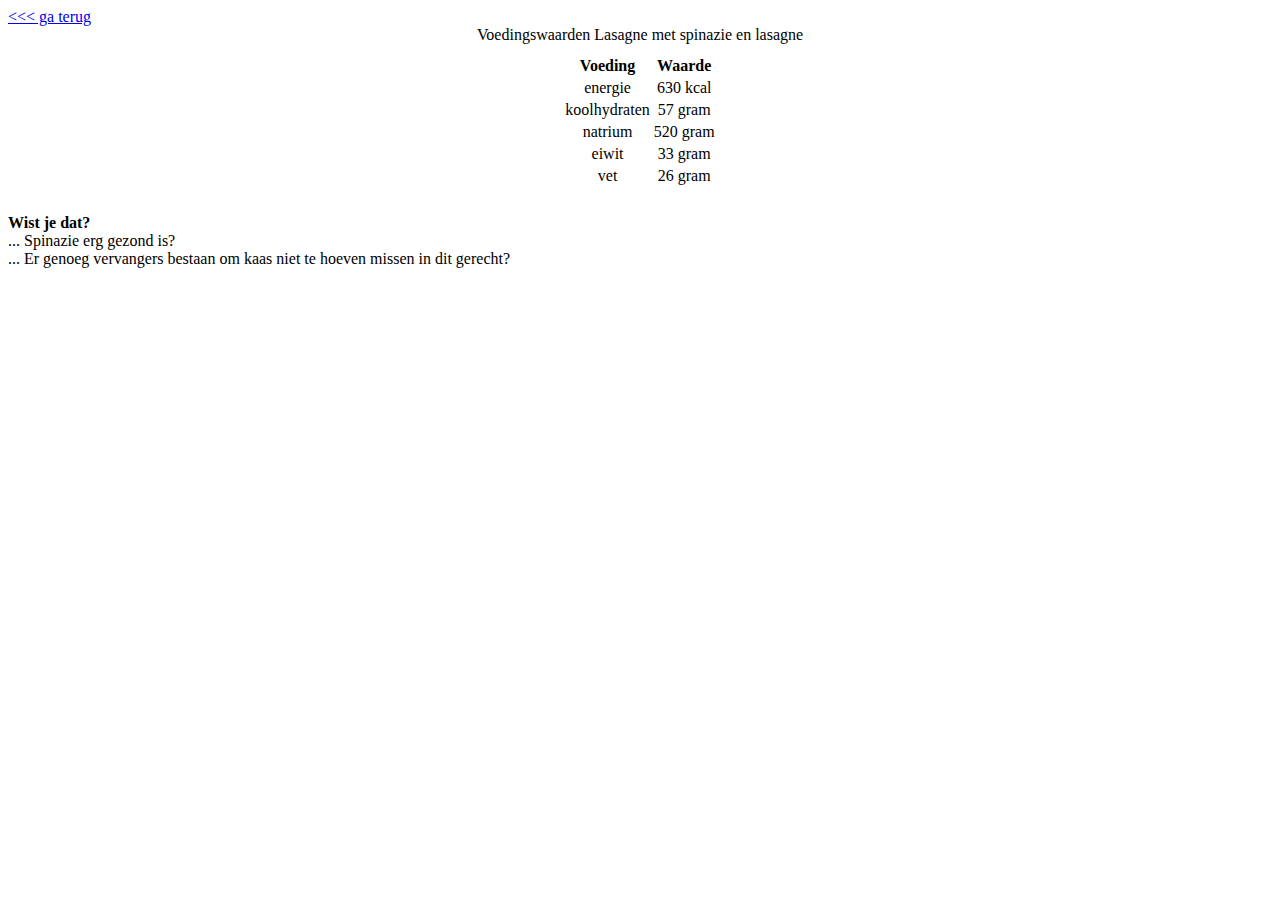
<file: recipe_page/voedingswaarden.html>
<!DOCTYPE html>
<html lang="en">
<head>
    <meta charset="UTF-8">
    <title>Voedingswaarden lasagne</title>
</head>
<body>

    <style>
        main {
            text-align: center;
        }
        main table {
            display: flex;
            flex-direction: row;
            justify-content: center;
            padding: 10px;
        }

        main p {
            text-align: left;
        }
    </style>

    <header>
        <a href="index.html"><<< ga terug</a>
    </header>
    <main>
        <table>
            <thead>
                Voedingswaarden Lasagne met spinazie en lasagne
            </thead>

            <tbody>
                <tr>
                    <th>Voeding</th>
                    <th>Waarde</th>
                </tr>
                <tr>
                    <td>energie</td>
                    <td>630 kcal</td>
                </tr>
                <tr>
                    <td>koolhydraten</td>
                    <td>57 gram</td>
                </tr>
                <tr>
                    <td>natrium</td>
                    <td>520 gram</td>
                </tr>
                <tr>
                    <td>eiwit</td>
                    <td>33 gram</td>
                </tr>
                <tr>
                    <td>vet</td>
                    <td>26 gram</td>
                </tr>
            </tbody>
        </table>
        <p>
            <strong>Wist je dat?</strong><br>
            ... Spinazie erg gezond is?<br>
            ... Er genoeg vervangers bestaan om kaas niet te hoeven missen in dit gerecht?
        </p>
    </main>

</body>
</html>
</file>
<file: flexbox/styles.css>
div {

}

.flexbox-container {
    display: flex;
    border: 2px solid blueviolet;
    margin-bottom: 2%;
    height: 800px;
}

.flexbox-item {
    height: 200px;
    width: 200px;
    margin: 2%;
    border: 2px solid blueviolet;
}

.one {
    background-color: lightpink;
}
.two {
    background-color: lightblue;
}
.three {
    background-color: lightseagreen;
}

#fb-1 { justify-content: flex-end; }
#fb-2 { justify-content: center; }
#fb-3 { justify-content: space-around; }
#fb-4 { justify-content: space-between; }
#fb-5 { align-items: flex-end; }
#fb-6 { align-items: center; justify-content: center;}
#fb-7 { align-items: flex-end; justify-content: space-around; }
#fb-8 { flex-direction: row-reverse; }
#fb-9 { flex-direction: column; }
#fb-10 { flex-direction: row-reverse; justify-content: flex-end; }
#fb-11 { flex-direction: column; justify-content: flex-end; }
#fb-12 { flex-direction: column-reverse; justify-content: space-between; }
#fb-13 { flex-direction: row-reverse; justify-content: center; align-items: flex-end; }
</file>
<file: form-validation/styles.css>
* {
    margin: 0;
    padding: 0;
}

body {
    background: mediumpurple;
    display: flex;
    flex-direction: column;
    flex-wrap: nowrap;
    align-items: center;
    font-family: monospace;
    letter-spacing: 3px;
}

form {
    display: flex;
    flex-direction: column;
    flex-wrap: nowrap;
    justify-content: center;
    align-items: center;
    margin-top: 100px;
    border: 5px solid white;
    background: palegreen;
    width: 300px;
    height: 300px;
}

form h2 {
    padding-bottom: 30px;
    text-transform: uppercase;
}

label {
    text-align: center;
    text-transform: uppercase;
    padding-bottom: 20px;
}

form input[type="text"], form input[type="password"] {
    border: 2px solid rebeccapurple;
    padding: 10px 5px;
    background: none;
    margin: 5px auto;
    text-align: center;
    width: 250px;
    border-radius: 25px;
    transition: 0.25s ease-in-out;
    outline: none;
    color: #fff;
}

form input[type="submit"] {
    width: 300px;
    border: none;
    padding: 10px;
    background: none;
    font-family: monospace;
    text-transform: uppercase;
    letter-spacing: 5px;
}

form input[type="submit"]:hover {
    background: white;
}

form input[type="text"]:focus, form input[type="password"]:focus {
    width: 310px;
    background-color: rebeccapurple;
    border: 2px solid #fff;
}

span {
    color: red;
    font-size: 10px;
    display: none;
}
</file>
<file: frambozen/frambozen.css>
@import url('https://fonts.googleapis.com/css2?family=Poppins:wght@300;500&display=swap');

/*
    a b c d e f g h o j k l m n o p q r s t u v w x y z
    color convertor: https://www.w3schools.com/colors/colors_converter.asp
*/

body {
    /*background-color: #DFD9E2;*/
    background-color: hsl(280, 13%, 87%);
    /*color: #535865;*/
    color: 	hsl(223, 10%, 36%);

    /* first choice: Poppins, fallback: sans-serif */
    font-family: 'Poppins', Arial, sans-serif;
    font-weight: 300;
}

button {
    /*background-color: #865B9A;*/
    background-color: hsl(281, 26%, 48%);
    /*color: #FFF;*/
    color: hsl(0, 0%, 100%);
    font-size: 24px;
    font-weight: 500;
    padding-left: 10px;
    padding-right: 10px;
}

button:hover {
    /*color: #865B9A;*/
    color: hsl(281, 26%, 48%);
    /*background-color: #FFF;*/
    background-color: hsl(0, 0%, 100%);
}

h1, h2 {
    text-align: center;
}

h1, h2, h3 {
    font-weight: 500;
}

ul {
  list-style: square;
}

.contrast {
    /*color: #865B9A;*/
    color: hsl(281, 26%, 48%);
}

.uppercase {
    letter-spacing: 10px;
    text-transform: uppercase;
}

.underline {
    text-decoration-line: underline;
}

#introduction {
    font-weight: 500;
}
</file>
<file: green-article/groenartikel.css>
/*
    a b c d e f g h o j k l m n o p q r s t u v w x y z

    Er is gebruik gemaakt van de volgende kleuren:
    hsl(63, 56%, 10%) (donkergroen voor de randen).
    hsl(63, 56%, 38%) (groen voor de header).
    hsl(23, 100%, 65%) (oranje voor de cirkels).
    hsl(74, 95%, 93%) (limoengroen voor de achtergrond).
    De achtergrond-kleur voor de articles is een lichtere versie van de header-kleur.
    Dit kun jij op basis van hsl-kleuren gemakkelijk zelf aanpassen!
*/

body {
    background-color: hsl(74, 95%, 93%);
    font-family: sans-serif;
    /*margin: 0 1.5% 0 1.5%;*/
}

header {
    background-color: hsl(63, 56%, 38%);
    border: 3px dashed hsl(63, 56%, 10%);
    color: #FFF;
    height: 80px;
    /*position: fixed;*/
    position: sticky;
    /*padding: 10px 0 25px 0;*/
    padding: 16px;
    text-align: center;
    top: 0;
    /*width: 97%;*/
    z-index: 1;
}

/*h1 {*/
/*    font-size: 25px;*/
/*}*/

/*h2 {*/
/*    font-size: 18px;*/
/*}*/

main {
    position: relative;
    border: 3px double hsl(63, 56%, 10%);
    /*margin-top: 16px;*/
    /*width: 100%;*/
    padding: 16px;
}

article {
    background-color: hsl(63, 56%, 80%);
    border: 2px solid hsl(63, 56%, 38%);
    /*border-top-left-radius: 10px;*/
    /*border-top-right-radius: 10px;*/
    border-radius: 8px 8px 0 0;
    /*margin: 4% 5% 4% 5%;*/
    margin: 16px;
    /*padding: 4% 5% 4% 5%;*/
    padding: 16px;
}

#circle-one, #circle-two {
    background-color: hsl(23, 100%, 65%);
    border-radius: 50%;
    display: inline-block;
    height: 60px;
    /*margin-right: 10px;*/
    width: 60px;
}

#circle-one {
    /*shadow: right bottom size color*/
    /*box-shadow: 0 0 5px black;*/
    box-shadow: 2px 2px 5px hsl(23, 100%, 30%);
}

#circle-two {
    /*box-shadow: 2.5px 2.5px 2.5px black;*/
    box-shadow: 5px 5px 2px hsl(0, 0%, 0%);
}

/*Zorg ervoor dat er ruimte tussen de twee cirkels ontstaat*/
.circle-one + .circle-two {
    margin-left: 20px;
}
</file>
<file: shapes/shapes.css>
body {
    padding: 20px;
}
h1, h2, h3 {
    text-transform: uppercase;
    text-align: center;
}
.row {
    display: flex;
    flex-direction: row;
    /*justify-content: space-between;*/
    justify-content: center;
    flex-wrap: wrap;
}

.row div {
    margin: 20px;
}

#square {
    width: 100px;
    height: 100px;
    background-color: #ffb6c1;
}

#rectangle {
    width: 200px;
    height: 100px;
    background-color: #ffb6c1;
}

#circle {
    width: 100px;
    height: 100px;
    border-radius: 50%;
    background-color: #ffb6c1;
}

#oval {
    width: 200px;
    height: 100px;
    border-radius: 100px/50px;
    background-color: #ffb6c1;
}

#triangle-up {
    width: 0;
    height: 0;
    border-left: 50px solid transparent;
    border-right: 50px solid transparent;
    border-bottom: 100px solid #ffb6c1;
}

#triangle-down {
    width: 0;
    height: 0;
    border-left: 50px solid transparent;
    border-right: 50px solid transparent;
    border-top: 100px solid #ffb6c1;
}

#triangle-right {
    width: 0;
    height: 0;
    border-top: 50px solid transparent;
    border-bottom: 50px solid transparent;
    border-left: 100px solid #ffb6c1;
}

#triangle-left {
    width: 0;
    height: 0;
    border-bottom: 50px solid transparent;
    border-top: 50px solid transparent;
    border-right: 100px solid #ffb6c1;
}

#triangle-top-right {
    width: 0;
    height: 0;
    border-top: 100px solid #ffb6c1;
    border-left: 100px solid transparent;
}

#triangle-top-left {
    width: 0;
    height: 0;
    border-top: 100px solid #ffb6c1;
    border-right: 100px solid transparent;
}

#triangle-bottom-right {
    width: 0;
    height: 0;
    border-bottom: 100px solid #ffb6c1;
    border-left: 100px solid transparent;
}

#triangle-bottom-left {
    width: 0;
    height: 0;
    border-bottom: 100px solid #ffb6c1;
    border-right: 100px solid transparent;
}

#trapezoid {
    border-bottom: 100px solid #ffb6c1;
    border-left: 25px solid transparent;
    border-right: 25px solid transparent;
    height: 0;
    width: 100px;
}

#parallelogram {
    width: 150px;
    height: 100px;
    transform: skew(20deg);
    background-color: #ffb6c1;
}

#sixpointstar {
    width: 0;
    height: 0;
    border-left: 50px solid transparent;
    border-right: 50px solid transparent;
    border-bottom: 100px solid #ffb6c1;
    position: relative;
}

#sixpointstar::after {
    width: 0;
    height: 0;
    border-left: 50px solid transparent;
    border-right: 50px solid transparent;
    border-top: 100px solid #ff1493;
    position: absolute;
    content: "";
    top: 30px;
    left: -50px;
}

#fivepointstar {
    margin: 50px 0;
    position: relative;
    display: block;
    width: 0px;
    height: 0px;
    border-right: 100px solid transparent;
    border-bottom: 70px solid #ffb6c1;
    border-left: 100px solid transparent;
    transform: rotate(35deg);
}
#fivepointstar::before {
    border-bottom: 80px solid #ff1493;
    border-left: 30px solid transparent;
    border-right: 30px solid transparent;
    position: absolute;
    height: 0;
    width: 0;
    top: -45px;
    left: -65px;
    display: block;
    content: '';
    transform: rotate(-35deg);
}

#fivepointstar::after {
    position: absolute;
    display: block;
    top: 3px;
    left: -105px;
    width: 0px;
    height: 0px;
    border-right: 100px solid transparent;
    border-bottom: 70px solid #ff69b4;
    border-left: 100px solid transparent;
    transform: rotate(-70deg);
    content: '';
}

#pentagon {
    position: relative;
    width: 54px;
    box-sizing: content-box;
    border-width: 50px 18px 0;
    border-style: solid;
    border-color: #ffb6c1 transparent;
}
#pentagon::before {
    content: "";
    position: absolute;
    height: 0;
    width: 0;
    top: -85px;
    left: -18px;
    border-width: 0 45px 35px;
    border-style: solid;
    border-color: transparent transparent #ff1493;
}

#hexagon {
    width: 100px;
    height: 57.735px;
    background: #ffb6c1;
    position: relative;
}
#hexagon::before {
    content: "";
    position: absolute;
    top: -28.8675px;
    left: 0;
    width: 0;
    height: 0;
    border-left: 50px solid transparent;
    border-right: 50px solid transparent;
    border-bottom: 28.8675px solid #ff1493;
}
#hexagon::after {
    content: "";
    position: absolute;
    bottom: -28.8675px;
    left: 0;
    width: 0;
    height: 0;
    border-left: 50px solid transparent;
    border-right: 50px solid transparent;
    border-top: 28.8675px solid #ff69b4  ;
}

#octagon {
    width: 100px;
    height: 100px;
    background: #ffb6c1;
    position: relative;
}
#octagon::before {
    content: "";
    width: 42px;
    height: 0;
    position: absolute;
    top: 0;
    left: 0;
    border-bottom: 29px solid #ff1493;
    border-left: 29px solid #fff;
    border-right: 29px solid #fff;
}
#octagon::after {
    content: "";
    width: 42px;
    height: 0;
    position: absolute;
    bottom: 0;
    left: 0;
    border-top: 29px solid #ff69b4;
    border-left: 29px solid #fff;
    border-right: 29px solid #fff;
}

#heart {
    position: relative;
    width: 100px;
    height: 90px;
}
#heart::before, #heart::after {
    position: absolute;
    content: "";
    left: 50px;
    top: 0;
    width: 50px;
    height: 80px;
    background: #ffb6c1;
    border-radius: 50px 50px 0 0;
    transform: rotate(-45deg);
    transform-origin: 0 100%;
}
#heart::after {
    left: 0;
    transform: rotate(45deg);
    transform-origin: 100% 100%;
}

#infinity {
    position: relative;
    width: 212px;
    height: 100px;
    box-sizing: content-box;
}
#infinity::before, #infinity::after {
    content: "";
    box-sizing: content-box;
    position: absolute;
    top: 0;
    left: 0;
    width: 60px;
    height: 60px;
    border: 20px solid #ffb6c1;
    border-radius: 50px 50px 0 50px;
    transform: rotate(-45deg);
}
#infinity::after {
    left: auto;
    right: 0;
    border-radius: 50px 50px 50px 0;
    transform: rotate(45deg);
}

#diamond {
    width: 0;
    height: 0;
    border: 50px solid transparent;
    border-bottom-color: #ffb6c1;
    position: relative;
    top: -50px;
}
#diamond::after {
    content: '';
    position: absolute;
    left: -50px;
    top: 50px;
    width: 0;
    height: 0;
    border: 50px solid transparent;
    border-top-color: #ff1493;
}

#diamond-shield {
    width: 0;
    height: 0;
    border: 50px solid transparent;
    border-bottom: 20px solid #ffb6c1;
    position: relative;
    top: -50px;
}
#diamond-shield::after {
    content: '';
    position: absolute;
    left: -50px;
    top: 20px;
    width: 0;
    height: 0;
    border: 50px solid transparent;
    border-top: 70px solid #ff1493;
}

#diamond-narrow {
    width: 0;
    height: 0;
    border: 50px solid transparent;
    border-bottom: 70px solid #ffb6c1;
    position: relative;
    top: -50px;
}
#diamond-narrow::after {
    content: '';
    position: absolute;
    left: -50px;
    top: 70px;
    width: 0;
    height: 0;
    border: 50px solid transparent;
    border-top: 70px solid #ff1493;
}

#diamond-cut {
    border-style: solid;
    border-color: transparent transparent #ffb6c1 transparent;
    border-width: 0 25px 25px 25px;
    height: 0;
    width: 50px;
    box-sizing: content-box;
    position: relative;
    margin: 20px 0 50px 0;
}
#diamond-cut::after {
    content: "";
    position: absolute;
    top: 25px;
    left: -25px;
    width: 0;
    height: 0;
    border-style: solid;
    border-color: #ff1493 transparent transparent transparent;
    border-width: 70px 50px 0 50px;
}

#egg {
    display: block;
    width: 126px;
    height: 180px;
    background-color: #ffb6c1;
    border-radius: 50% 50% 50% 50% / 60% 60% 40% 40%;
}

#pac-man {
    width: 0px;
    height: 0px;
    border-right: 60px solid transparent;
    border-top: 60px solid #ffb6c1;
    border-left: 60px solid #ff1493;
    border-bottom: 60px solid #ff69b4;
    /*border-top-left-radius: 60px;*/
    /*border-top-right-radius: 60px;*/
    /*border-bottom-left-radius: 60px;*/
    /*border-bottom-right-radius: 60px;*/
    border-radius: 60px;
}

#speech-bubble {
    width: 120px;
    height: 80px;
    background: #ffb6c1;
    position: relative;
    -moz-border-radius: 10px;
    -webkit-border-radius: 10px;
    border-radius: 10px;
}
#speech-bubble::before {
    content: "";
    position: absolute;
    right: 100%;
    top: 26px;
    width: 0;
    height: 0;
    border-top: 13px solid transparent;
    border-right: 26px solid #ff1493;
    border-bottom: 13px solid transparent;
}
</file>
<file: tech-it-easy/styles.css>
body {
    background: black;
    color: white;
}

h1 {
    color: orange;
}

.success {
    color: greenyellow;
}

.warning {
    color: red;
}

.blue {
    color: lightblue;
}
</file>
<file: login/styles.css>
/* CSS reset defaults */
* {
    padding: 0;
    margin: 0;
}

body {
    font-family: monospace;
    background-color: #000;
    color: #fff;
}

.box {
    display: flex;
    flex-direction: column;
    justify-content: center;
    align-items: center;
    text-align: center;
}

h2 {
    text-transform: uppercase;
    letter-spacing: 10px;
}

.box input[type = "text"], .box input[type = "password"] {
    border: 2px solid #3498db;
    padding: 10px 5px;
    background: none;
    margin: 5px auto;
    text-align: center;
    width: 200px;
    color: #fff;
    border-radius: 20px;
    transition: 0.25s;
    outline: none;
}

.box input[type = "submit"] {
    border: 2px solid #3498db;
    background-color: #3498db;
    width: 200px;
    padding: 10px 5px;
    margin: 5px auto;
    color: #fff;
    border-radius: 20px;
    transition: 0.25s;
    outline: none;
    cursor: pointer;
}

.box input[type = "text"]:focus, .box input[type = "password"]:focus {
    width: 250px;
    border-color: #f4bf04;
}

.box input[type = "submit"]:hover {
    background: #f4bf04;
    border-color: #f4bf04;
    width: 250px;
}
</file>
